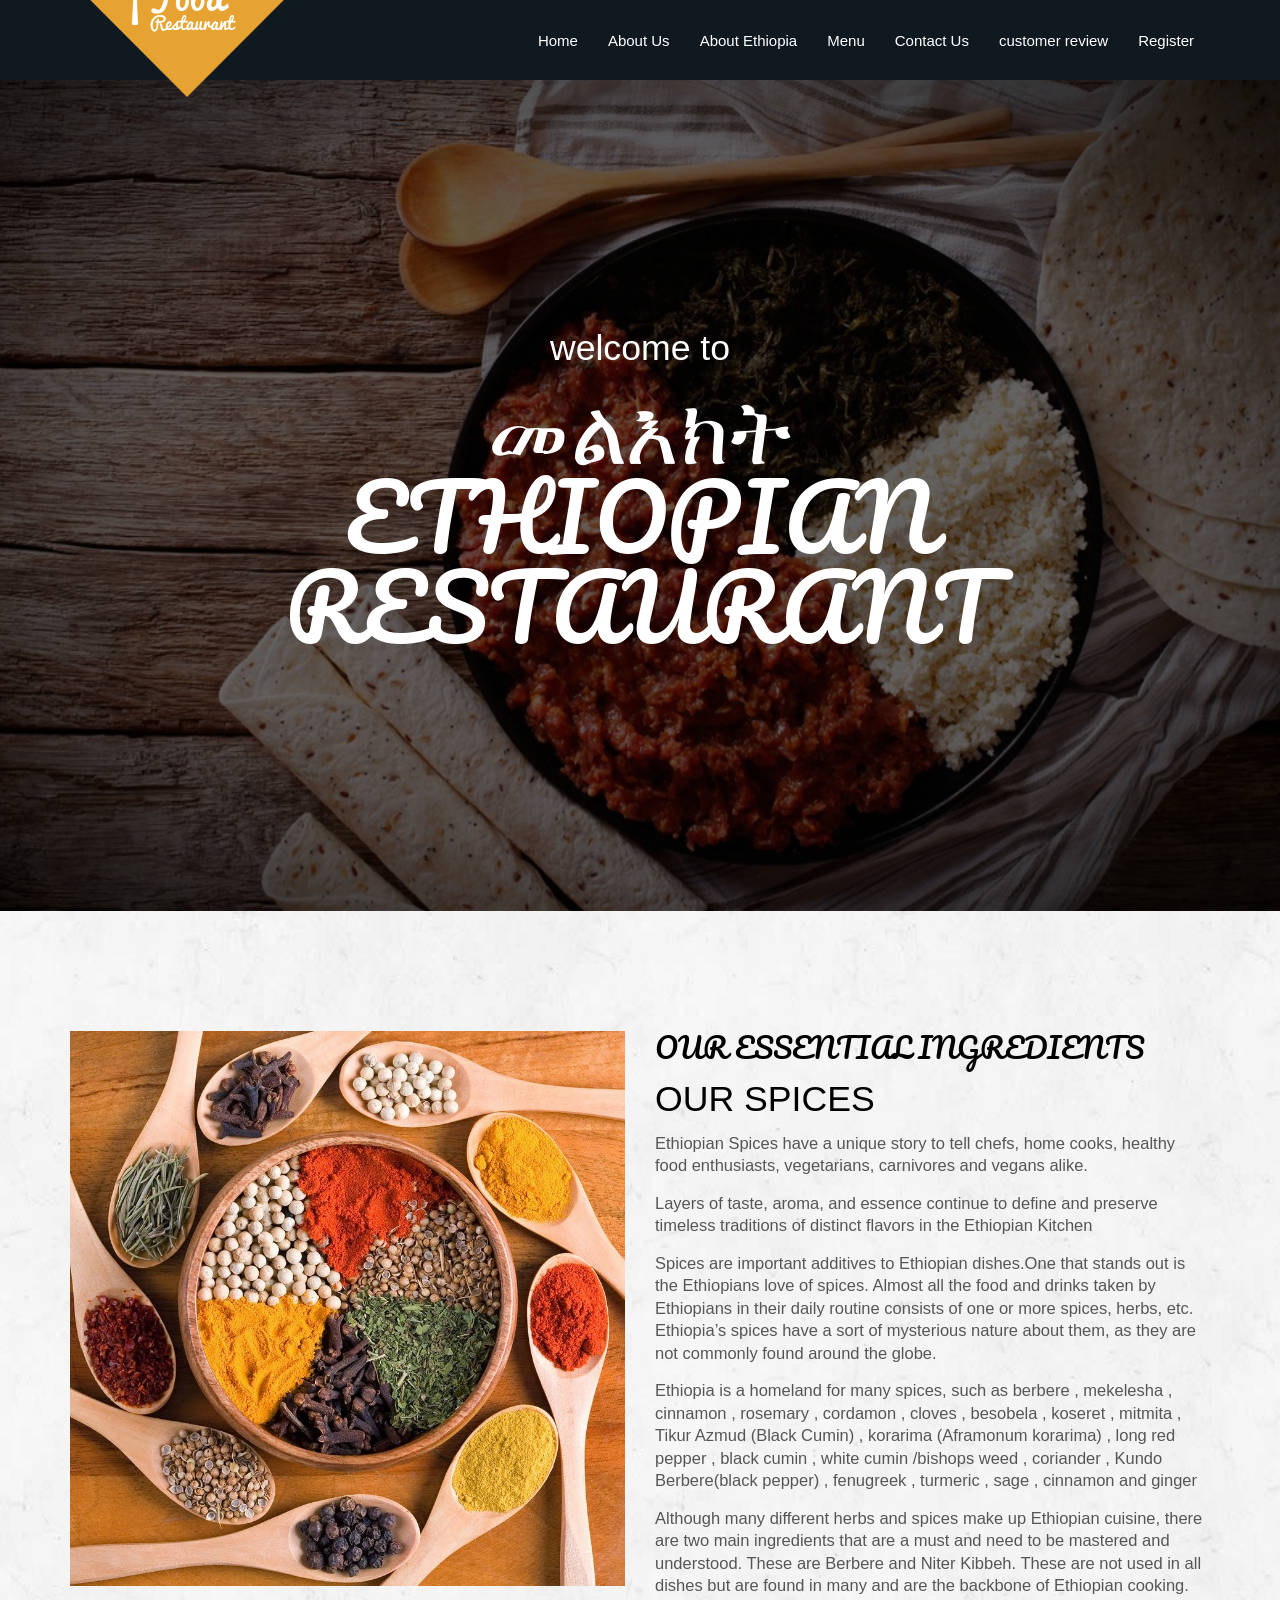
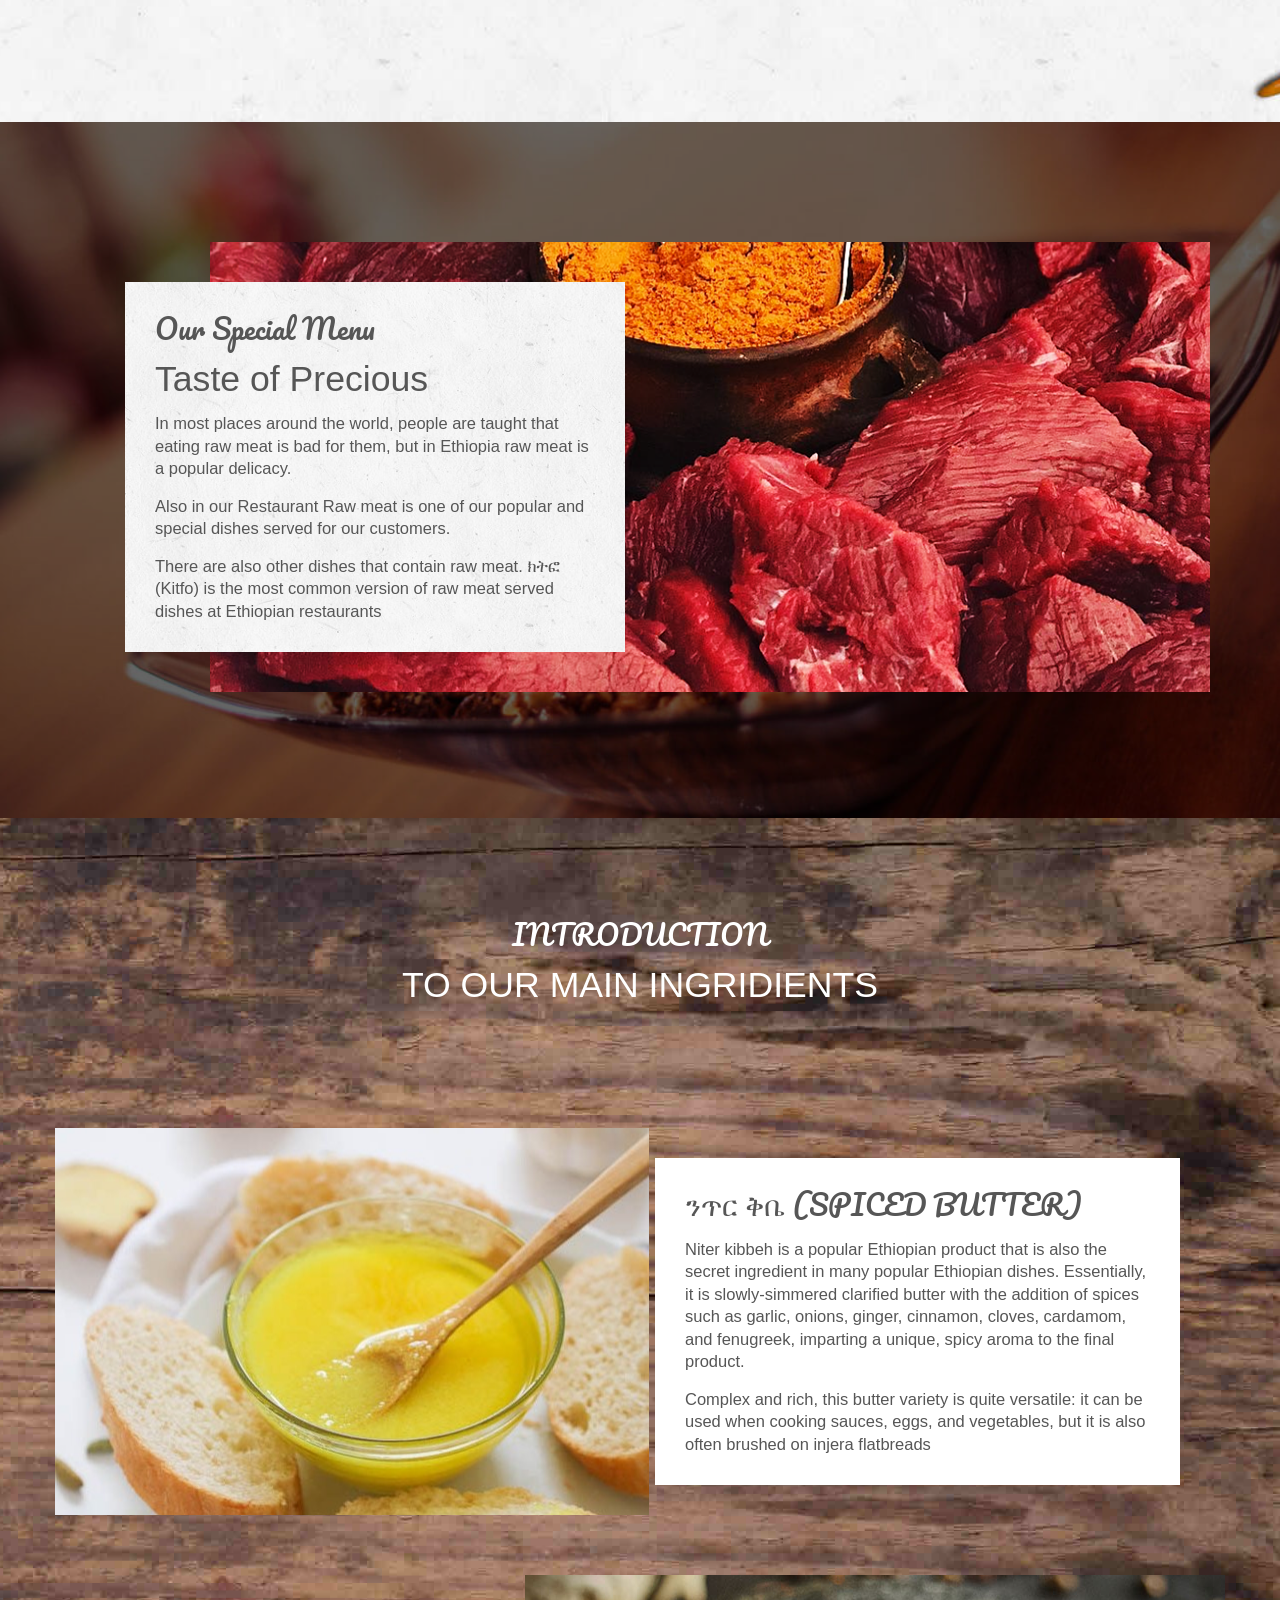
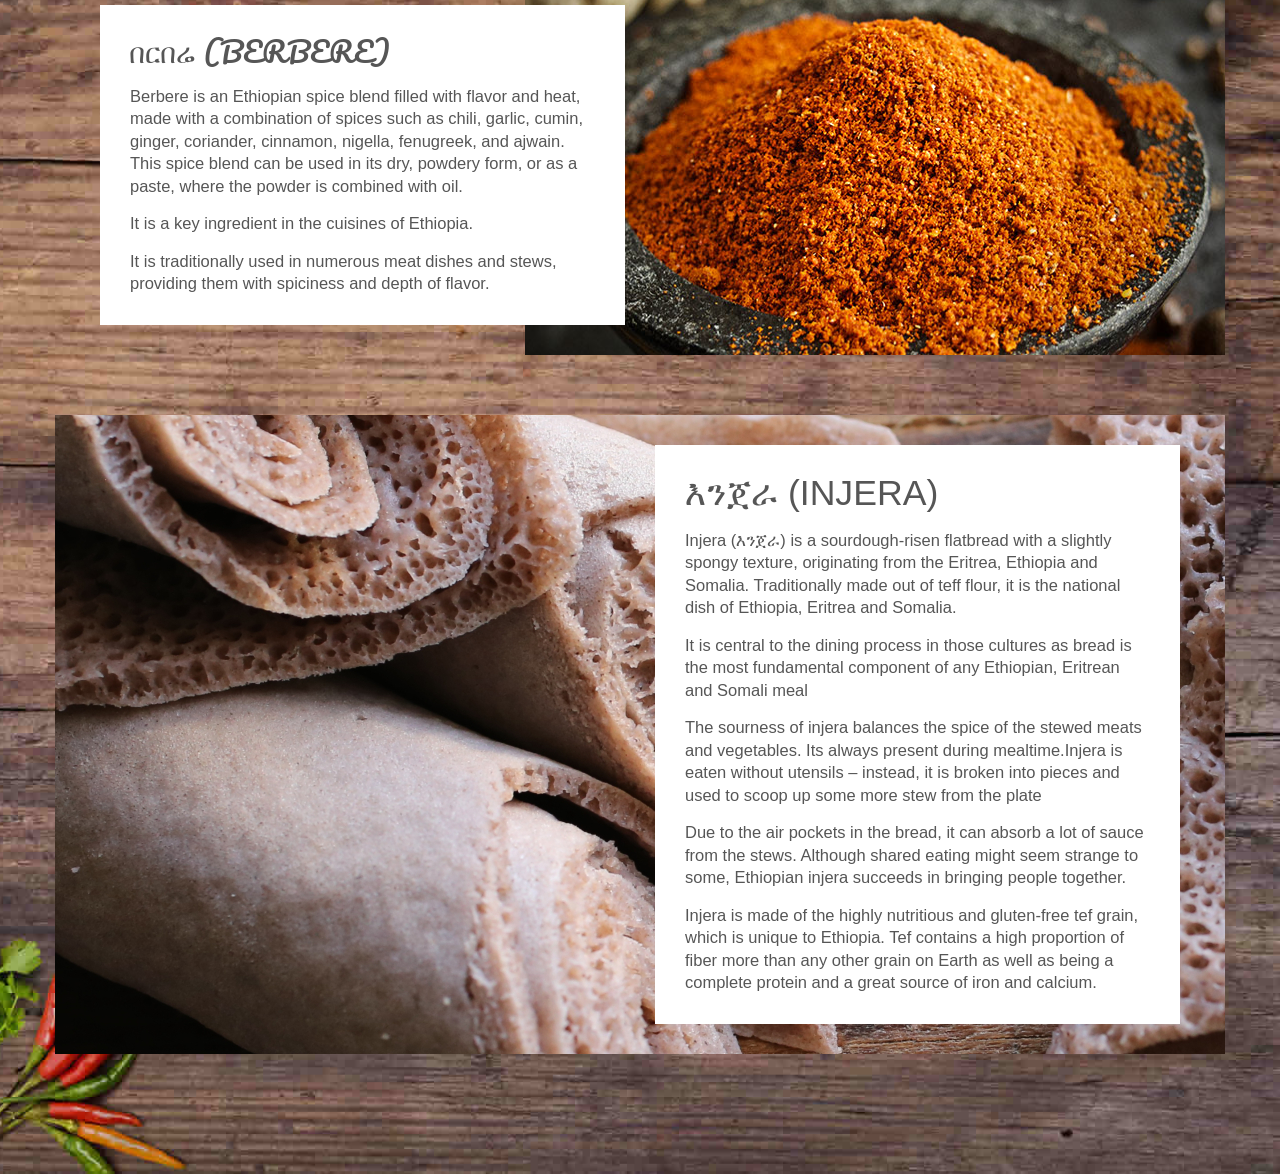
<file: index.html>
<!doctype html>
<!--[if lt IE 7]>      <html class="no-js lt-ie9 lt-ie8 lt-ie7" lang=""> <![endif]-->
<!--[if IE 7]>         <html class="no-js lt-ie9 lt-ie8" lang=""> <![endif]-->
<!--[if IE 8]>         <html class="no-js lt-ie9" lang=""> <![endif]-->
<!--[if gt IE 8]><!--> <html class="no-js" lang=""> <!--<![endif]-->
    <head>
        <meta charset="utf-8">
        <meta http-equiv="X-UA-Compatible" content="IE=edge,chrome=1">
        <title>መልእክት Ethiopian Restaurat</title>
        <meta name="description" content="">
        <meta name="viewport" content="width=device-width, initial-scale=1">
        <link rel="apple-touch-icon" href="apple-touch-icon.png">

        <link rel="stylesheet" href="assets/css/bootstrap.min.css">
        <link href='https://fonts.googleapis.com/css?family=Pacifico' rel='stylesheet' type='text/css'>
        <link rel="stylesheet" href="assets/css/font-awesome.min.css">
        <!--        <link rel="stylesheet" href="assets/css/bootstrap-theme.min.css">-->


        <!--For Plugins external css-->
        <link rel="stylesheet" href="assets/css/animate/animate.css" />
        <link rel="stylesheet" href="assets/css/plugins.css" />

        <!--Theme custom css -->
        <link rel="stylesheet" href="assets/css/style.css">

        <!--Theme Responsive css-->
        <link rel="stylesheet" href="assets/css/responsive.css" />

        <script src="assets/js/vendor/modernizr-2.8.3-respond-1.4.2.min.js"></script>
    </head>
    <body>
        <!--[if lt IE 8]>
            <p class="browserupgrade">You are using an <strong>outdated</strong> browser. Please <a href="http://browsehappy.com/">upgrade your browser</a> to improve your experience.</p>
        <![endif]-->
		
                    </div>			
                </div>
            </div>

            <!-- End navbar-collapse-->

            <div class="main_menu_bg">
                <div class="container"> 
                    <div class="row">
                        <nav class="navbar navbar-default">
                            <div class="container-fluid">
                                <!-- Brand and toggle get grouped for better mobile display -->
                                <div class="navbar-header">
                                    <button type="button" class="navbar-toggle collapsed" data-toggle="collapse" data-target="#bs-example-navbar-collapse-1" aria-expanded="false">
                                        <span class="sr-only">Toggle navigation</span>
                                        <span class="icon-bar"></span>
                                        <span class="icon-bar"></span>
                                        <span class="icon-bar"></span>
                                    </button>
                                    <a class="navbar-brand our_logo" href="#"><img src="assets/images/logo.png" alt="" /></a>
                                </div>

                                <!-- Collect the nav links, forms, and other content for toggling -->
                                <div class="collapse navbar-collapse" id="bs-example-navbar-collapse-1">

                                    <ul class="nav navbar-nav navbar-right">
                                        <li><a href="index.html">Home</a></li>
                                        <li><a href="about.html">About Us</a></li>
                                        <li><a href="abouteth.html">About Ethiopia</a></li>
                                        <li><a href="Menu.html">Menu</a></li> 
                                        <li><a href="contact.html">Contact Us</a></li>
                                        <li><a href="https://comet-drum.glitch.me/">customer review</a></li>
                                        <li><a href="https://meliktrestaurant.glitch.me/">Register</a></li>
                                    </ul>
                                </div><!-- /.navbar-collapse -->
                            </div><!-- /.container-fluid -->
                        </nav>
                    </div>
                </div>
            </div>	
        </header> <!-- End Header Section -->

        <section id="slider" class="slider">
            <div class="slider_overlay">
                <div class="container">
                    <div class="row">
                        <div class="main_slider text-center">
                            <div class="col-md-12">
                                <div class="main_slider_content wow zoomIn" data-wow-duration="1s">
                                    <h3>welcome to</h3>
                                    <h1>መልእክት ETHIOPIAN RESTAURANT</h1>
                                </div>
                            </div>	
                        </div>

                    </div>
                </div>
            </div>
        </section>

        <section id="abouts" class="abouts">
            <div class="container">
                <div class="row">
                    <div class="abouts_content">
                        <div class="col-md-6">
                            <div class="single_abouts_text text-center wow slideInLeft" data-wow-duration="1s">
                                <img src="assets/images/ab.jpg" alt="" />
                            </div>
                        </div>

                        <div class="col-md-6">
                            <div class="single_abouts_text wow slideInRight" data-wow-duration="1s">
                                <h4>OUR ESSENTIAL INGREDIENTS</h4>

                                <h3>OUR SPICES</h3>


                                <p> Ethiopian Spices have a unique story to tell chefs, home cooks, healthy food enthusiasts, vegetarians, carnivores and vegans alike.</p>
                                <p>Layers of taste, aroma, and essence continue to define and preserve timeless traditions of distinct flavors in the Ethiopian Kitchen</p>
                                <p>Spices are important additives to Ethiopian dishes.One that stands out is the Ethiopians love of spices.
                                   Almost all the food and drinks taken by Ethiopians in their daily routine consists of one or more spices, herbs, etc.
                                   Ethiopia’s spices have a sort of mysterious nature about them, as they are not commonly found around the globe.</p>
                                <p>Ethiopia is a homeland for many spices, such as berbere , mekelesha , cinnamon , rosemary , cordamon , cloves , besobela , koseret , mitmita , Tikur Azmud (Black Cumin) , korarima (Aframonum korarima) , long red pepper , black cumin , white cumin /bishops weed , coriander , Kundo Berbere(black pepper) , fenugreek , turmeric , sage ,  cinnamon  and  ginger </p>
                                <p>Although many different herbs and spices make up Ethiopian cuisine, there are two main ingredients that are a must and need to be mastered and understood. These are Berbere and Niter Kibbeh. These are not used in all dishes but are found in many and are the backbone of Ethiopian cooking.</p>

                            </div>
                        </div>
                    </div>
                </div>
            </div>
        </section>

        <section id="features" class="features">
            <div class="slider_overlay">
                <div class="container">
                    <div class="row">
                        <div class="main_features_content_area  wow fadeIn" data-wow-duration="3s">
                            <div class="col-md-12">
                                <div class="main_features_content text-left">
                                    <div class="col-md-6">
                                        <div class="single_features_text">
                                            <h4>Our Special Menu</h4>
                                            <h3>Taste of Precious</h3>
                                            <p>In most places around the world, people are taught that eating raw meat is bad for them, but in Ethiopia raw meat is a popular delicacy.  </p>
                                            <p>Also in our Restaurant Raw meat is one of our popular and special dishes served for our customers.</p>
                                            <p>   There are also other dishes that contain raw meat.
                                            ክትፎ (Kitfo) is the most common version of raw meat served dishes at Ethiopian restaurants</p>
                                        </div>
                                    </div>
                                </div>
                            </div>
                        </div>
                    </div>
                </div>
            </div>
        </section>

       
        <section id="ourPakeg" class="ourPakeg">
            <div class="container">
                <div class="main_pakeg_content">
                    <div class="row">
                        <div class="head_title text-center">
                            <h4>INTRODUCTION</h4>
                            <h3>TO OUR MAIN INGRIDIENTS</h3>
                        </div>

                        <div class="single_pakeg_one text-right wow rotateInDownRight">
                            <div class="col-md-6 col-md-offset-6 col-sm-8 col-sm-offset-4">
                                <div class="single_pakeg_text">
                                    <div class="pakeg_title">
                                        <h4> ንጥር ቅቤ (SPICED BUTTER)</h4>
                                    </div>
                                    <P>Niter kibbeh is a popular Ethiopian product that is also the secret ingredient in many popular Ethiopian dishes. Essentially, it is slowly-simmered clarified butter with the addition of spices such as garlic, onions, ginger, cinnamon, cloves, cardamom, and fenugreek, imparting a unique, spicy aroma to the final product.</P>
                                    <P>Complex and rich, this butter variety is quite versatile: it can be used when cooking sauces, eggs, and vegetables, but it is also often brushed on injera flatbreads</P>
                                </div>
                            </div>
                        </div>

                        <div class="single_pakeg_two text-left wow rotateInDownLeft">
                            <div class="col-md-6 col-sm-8">
                                <div class="single_pakeg_text">
                                    <div class="pakeg_title">
                                        <h4>በርበሬ (BERBERE)</h4>
                                    </div>
                                    <p>Berbere is an Ethiopian spice blend filled with flavor and heat, made with a combination of spices such as chili, garlic, cumin, ginger, coriander, cinnamon, nigella, fenugreek, and ajwain. This spice blend can be used in its dry, powdery form, or as a paste, where the powder is combined with oil.</p>
                                    <p>It is a key ingredient in the cuisines of Ethiopia.</p>
                                    <p>It is traditionally used in numerous meat dishes and stews, providing them with spiciness and depth of flavor.</p>
                                </div>
                            </div>
                        </div>

                        <div class="single_pakeg_three text-left wow rotateInDownRight">
                            <div class="col-md-6 col-md-offset-6 col-sm-8 col-sm-offset-4">
                                <div class="single_pakeg_text">
                                    <div class="pakeg_title">
                                        <h3>እንጀራ  (INJERA)</h3>
                                        <h4></h4>
                                    </div>
                                   <p>Injera (እንጀራ) is a sourdough-risen flatbread with a slightly spongy texture, originating from the Eritrea, Ethiopia and Somalia. Traditionally made out of teff flour, it is the national dish of Ethiopia, Eritrea and Somalia.</p>
                                   <p>It is central to the dining process in those cultures as bread is the most fundamental component of any Ethiopian, Eritrean and Somali meal</p>
                                   <p>The sourness of injera balances the spice of the stewed meats and vegetables. Its always present during mealtime.Injera is eaten without utensils – instead, it is broken into pieces and used to scoop up some more stew from the plate</p>
                                   <p>Due to the air pockets in the bread, it can absorb a lot of sauce from the stews. Although shared eating might seem strange to some, Ethiopian injera succeeds in bringing people together.</p>
                                   <p>Injera is made of the highly nutritious and gluten-free tef grain, which is unique to Ethiopia. Tef contains a high proportion of fiber more than any other grain on Earth as well as being a complete protein and a great source of iron and calcium.</p>
                                </div>
                            </div>
                        </div>
                    </div>
                </div>
            </div>
        </section>
    </body>
</html>
</file>
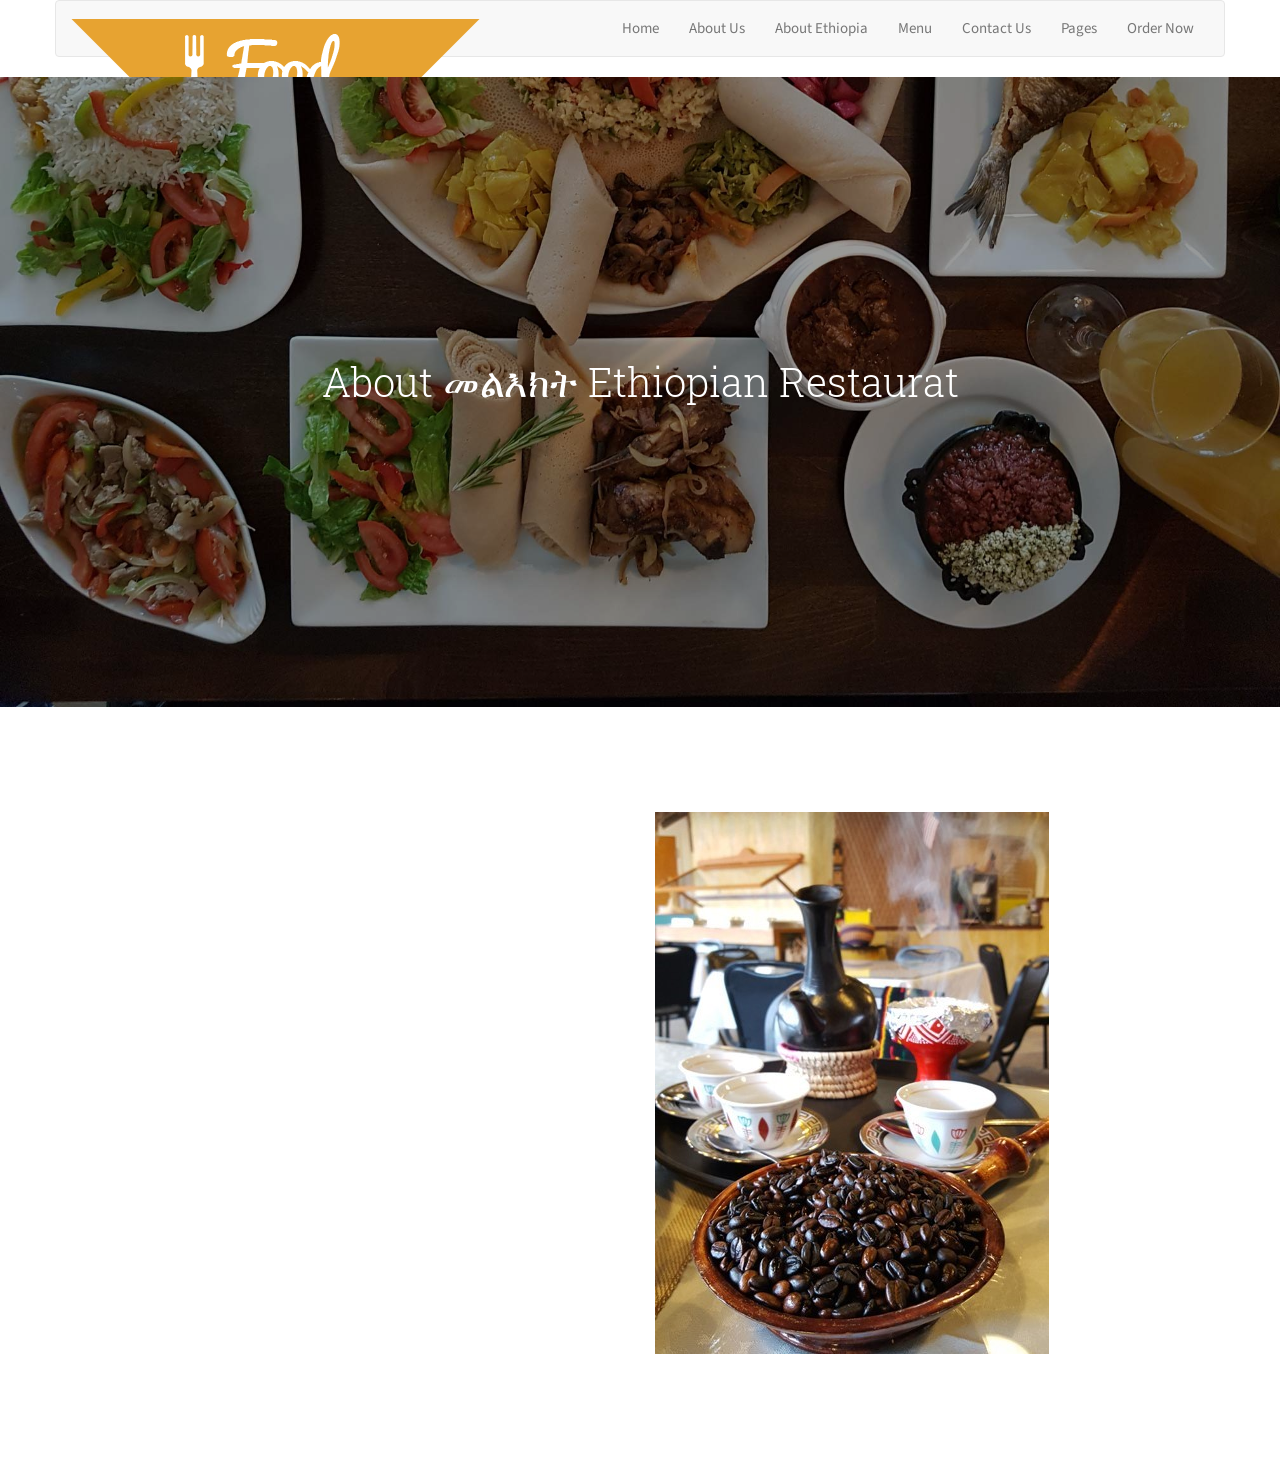
<file: about.html>
<!DOCTYPE HTML>
<html>
	<head>
	<meta charset="utf-8">
	<meta http-equiv="X-UA-Compatible" content="IE=edge">
	<title>ABOUT US </title>
	<meta name="viewport" content="width=device-width, initial-scale=2">
	<meta name="description" content= />
	<meta name="keywords" content=/>
	<meta name="author" content= />

	
	<meta property="og:title" content=""/>
	<meta property="og:image" content=""/>
	<meta property="og:url" content=""/>
	<meta property="og:site_name" content=""/>
	<meta property="og:description" content=""/>
	<meta name="twitter:title" content="" />
	<meta name="twitter:image" content="" />
	<meta name="twitter:url" content="" />
	<meta name="twitter:card" content="" />

	<link href="https://fonts.googleapis.com/css?family=Source+Sans+Pro:300,400,600,700" rel="stylesheet">
	<link href="https://fonts.googleapis.com/css?family=Roboto+Slab:300,400" rel="stylesheet">
	
	<!-- Animate.css -->
	<link rel="stylesheet" href="css/animate.css">
	<!-- Icomoon Icon Fonts-->
	<link rel="stylesheet" href="css/icomoon.css">
	<!-- Bootstrap  -->
	<link rel="stylesheet" href="css/bootstrap.css">

	<!-- Magnific Popup -->
	<link rel="stylesheet" href="css/magnific-popup.css">

	<!-- Owl Carousel  -->
	<link rel="stylesheet" href="css/owl.carousel.min.css">
	<link rel="stylesheet" href="css/owl.theme.default.min.css">

	<!-- Flexslider  -->
	<link rel="stylesheet" href="css/flexslider.css">

	<!-- Pricing -->
	<link rel="stylesheet" href="css/pricing.css">

	<!-- Theme style  -->
	<link rel="stylesheet" href="css/style.css">

	<!-- Modernizr JS -->
	<script src="js/modernizr-2.6.2.min.js"></script>
	<!-- FOR IE9 below -->
	<!--[if lt IE 9]>
	<script src="js/respond.min.js"></script>
	<![endif]-->

	</head>
	<body>
			<div class="main_menu_bg">
					<div class="container"> 
						<div class="row">
							<nav class="navbar navbar-default">
								<div class="container-fluid">
									<!-- Brand and toggle get grouped for better mobile display -->
									<div class="navbar-header">
										<button type="button" class="navbar-toggle collapsed" data-toggle="collapse" data-target="#bs-example-navbar-collapse-1" aria-expanded="false">
											<span class="sr-only">Toggle navigation</span>
											<span class="icon-bar"></span>
											<span class="icon-bar"></span>
											<span class="icon-bar"></span>
										</button>
										<a class="navbar-brand our_logo" href="#"><img src="assets/images/logo.png" alt="" /></a>
									</div>
	
									<!-- Collect the nav links, forms, and other content for toggling -->
									<div class="collapse navbar-collapse" id="bs-example-navbar-collapse-1">
	
										<ul class="nav navbar-nav navbar-right">
											<li><a href="index.html">Home</a></li>
											<li><a href="about.html">About Us</a></li>
											<li><a href="abouteth.html">About Ethiopia</a></li>
											<li><a href="Menu.html">Menu</a></li> 
											<li><a href="contact.html">Contact Us</a></li>
											<li><a href="pages.html">Pages</a></li>
											<li><a href="delivery.html">Order Now</a></li>
										</ul>
									</div><!-- /.navbar-collapse -->
								</div><!-- /.container-fluid -->
							</nav>
						</div>
					</div>
				</div>	
			
		
	
	<aside id="fh5co-hero">
		<div class="flexslider">
			<ul class="slides">
		   	<li style="background-image: url(images/img_bg_40.jpg);">
		   		<div class="overlay-gradient"></div>
		   		<div class="container">
		   			<div class="row">
			   			<div class="col-md-8 col-md-offset-2 text-center slider-text">
			   				<div class="slider-text-inner">
			   					<h1 class="heading-section">About መልእክት Ethiopian Restaurat</h1>
			   				</div>
			   			</div>
			   		</div>
		   		</div>
		   	</li>
		  	</ul>
	  	</div>
	</aside>

	<div id="fh5co-about">
		<div class="container">
			<div class="col-md-6 animate-box">
				<h5>About Our Restaurant</h5>
				<h2>Welcome to our Restaurant</h2>
				<p>We are a Sacramento-based restaurant providing authentic Ethiopian cuisine. Come taste our vibrant colors and spices!
				We have been thriving in the Sacramento area for over 10 years. We take a great deal of pride in our from-scratch cooking with individual and very unique recipes that were developed and passed down from mother to daughter in Ethiopia for generations.
				We take reservations, walk-ins welcome, good for groups, good for kids, take out, catering, waiter service, and outdoor seating available</p>
				<p> We provide full service catering in Sacramento, as well as custom pickup or drop-off catering for smaller events and gatherings.
                 Our healthy food is fully customized for your taste preferences and event catering needs. We offer full vegetarian and vegan catering for groups larger than 12. We can also accommodate those meat eaters to include them in your group as well. Call our Catering Manager to discuss your event and specific needs.</p>
				<h3>OUR TRADITIONAL COFFEE CEREMONY</h3> 
						We will be serving traditionally roasted & brewed shots of Ethiopian coffee.
						The coffee ceremony takes place every Friday, Saturday & Sunday from 1 – 2pm.</p>
			</div>
			<div class="col-md-6">
				<img class="img-responsive" src="images/img_bg_11.jpg">
			</div>
		</div>
	</div>

	

	<div class="gototop js-top">
		<a href="#" class="js-gotop"><i class="icon-arrow-up"></i></a>
	</div>
	
	<!-- jQuery -->
	<script src="js/jquery.min.js"></script>
	<!-- jQuery Easing -->
	<script src="js/jquery.easing.1.3.js"></script>
	<!-- Bootstrap -->
	<script src="js/bootstrap.min.js"></script>
	<!-- Waypoints -->
	<script src="js/jquery.waypoints.min.js"></script>
	<!-- Stellar Parallax -->
	<script src="js/jquery.stellar.min.js"></script>
	<!-- Carousel -->
	<script src="js/owl.carousel.min.js"></script>
	<!-- Flexslider -->
	<script src="js/jquery.flexslider-min.js"></script>
	<!-- countTo -->
	<script src="js/jquery.countTo.js"></script>
	<!-- Magnific Popup -->
	<script src="js/jquery.magnific-popup.min.js"></script>
	<script src="js/magnific-popup-options.js"></script>
	<!-- Count Down -->
	<script src="js/simplyCountdown.js"></script>
	<!-- Main -->
	<script src="js/main.js"></script>
	<script>
    var d = new Date(new Date().getTime() + 1000 * 120 * 120 * 2000);

    // default example
    simplyCountdown('.simply-countdown-one', {
        year: d.getFullYear(),
        month: d.getMonth() + 1,
        day: d.getDate()
    });

    //jQuery example
    $('#simply-countdown-losange').simplyCountdown({
        year: d.getFullYear(),
        month: d.getMonth() + 1,
        day: d.getDate(),
        enableUtc: false
    });
	</script>
	</body>
</html>
</file>
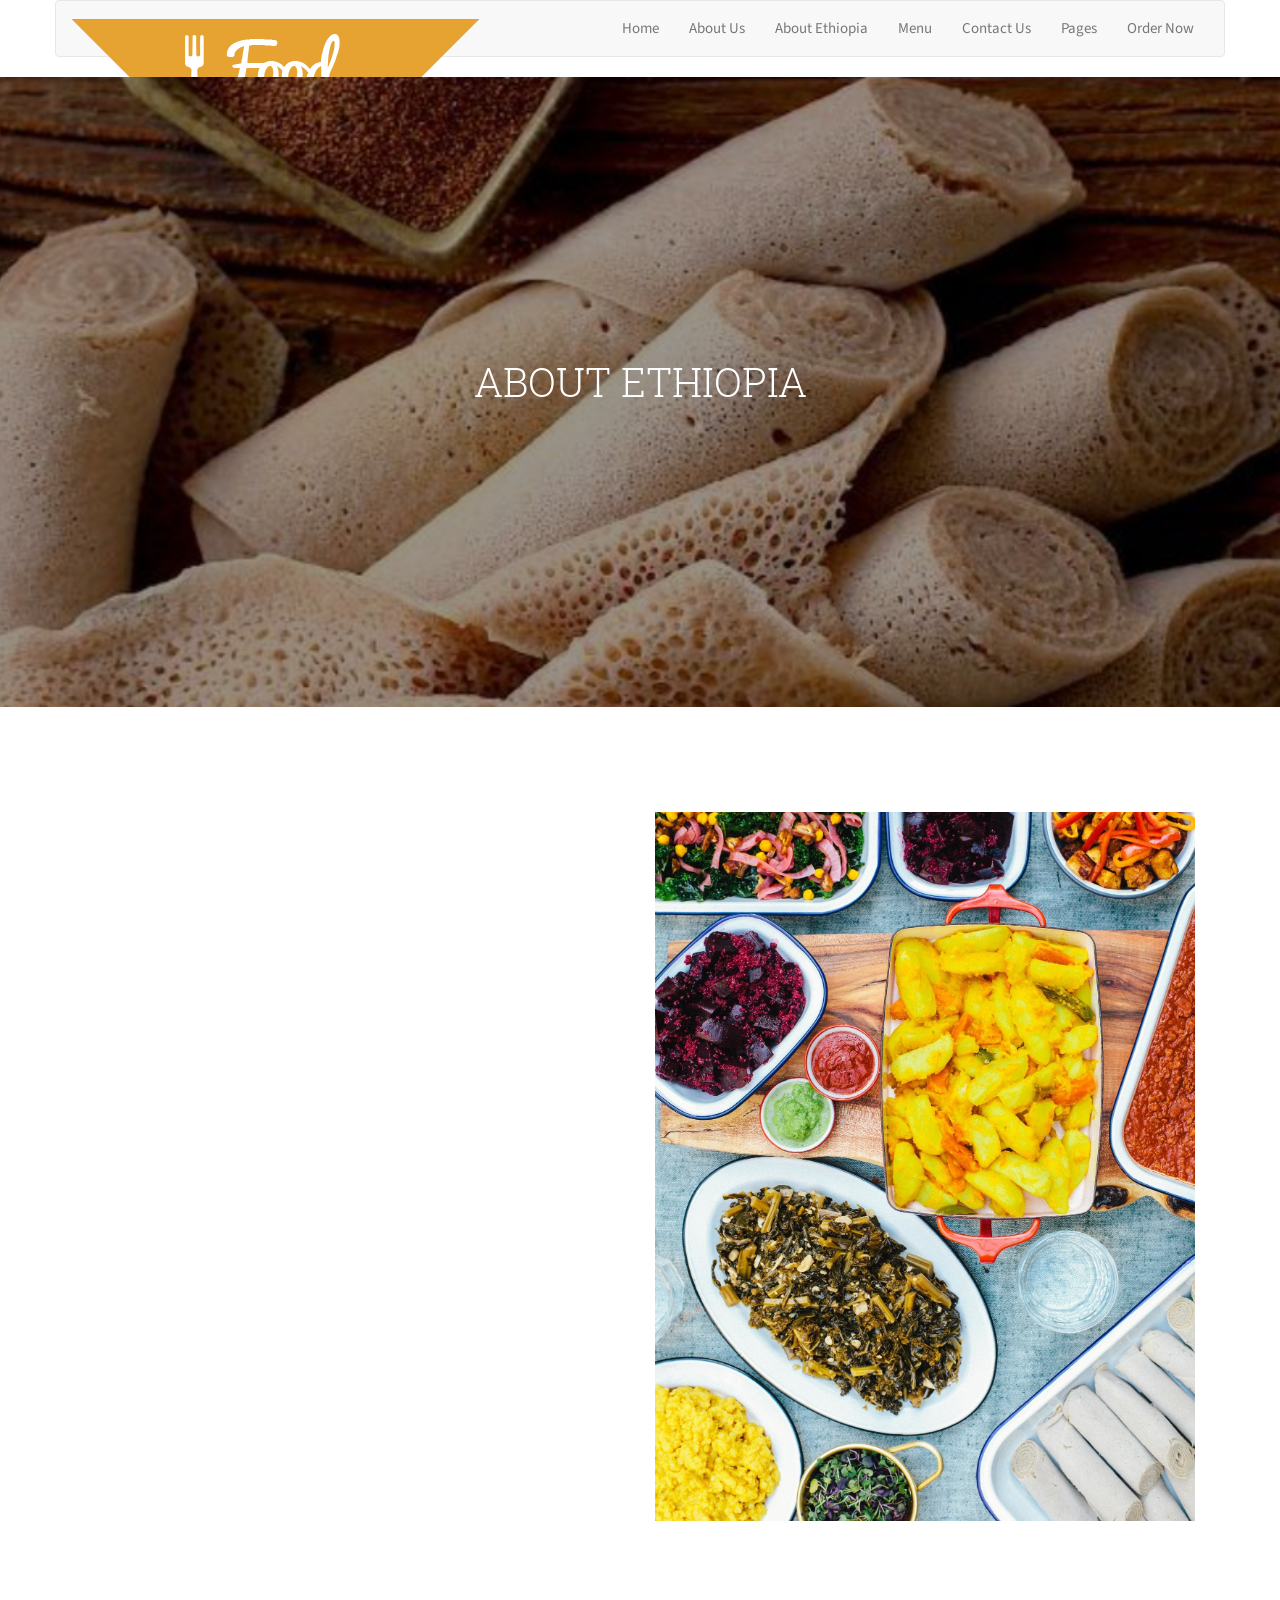
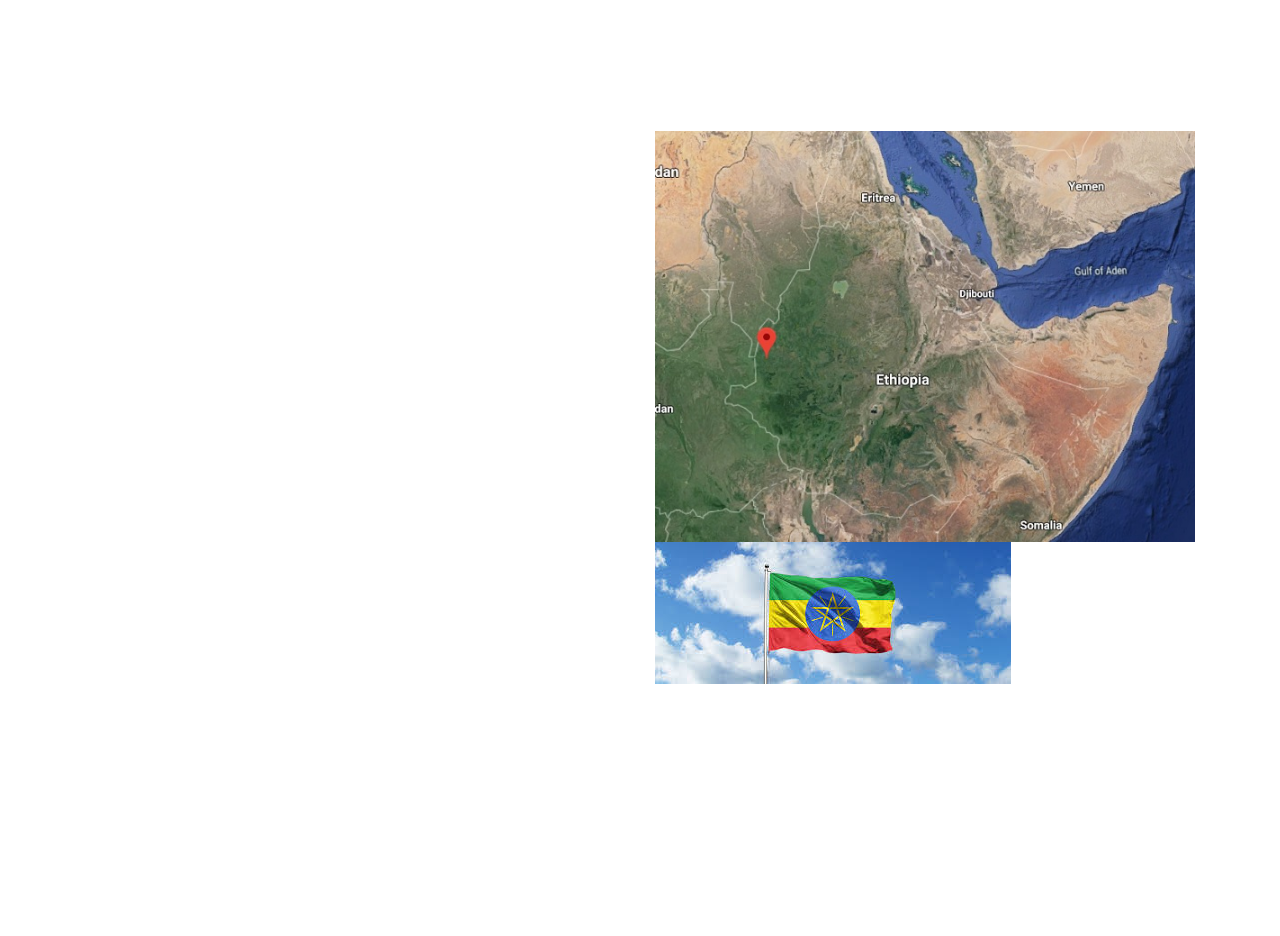
<file: abouteth.html>
<!DOCTYPE HTML>
<html>
	<head>
	<meta charset="utf-8">
	<meta http-equiv="X-UA-Compatible" content="IE=edge">
	<title>ABOUT ETHIOPIA'S FOOD CULTURE</title>
	<meta name="viewport" content="width=device-width, initial-scale=1">
	<meta name="description" content= />
	<meta name="keywords" content= />
	<meta name="author" content= />

	
	<meta property="og:title" content=""/>
	<meta property="og:image" content=""/>
	<meta property="og:url" content=""/>
	<meta property="og:site_name" content=""/>
	<meta property="og:description" content=""/>
	<meta name="twitter:title" content="" />
	<meta name="twitter:image" content="" />
	<meta name="twitter:url" content="" />
	<meta name="twitter:card" content="" />

	<link href="https://fonts.googleapis.com/css?family=Source+Sans+Pro:300,400,600,700" rel="stylesheet">
	<link href="https://fonts.googleapis.com/css?family=Roboto+Slab:300,400" rel="stylesheet">
	
	<!-- Animate.css -->
	<link rel="stylesheet" href="css/animate.css">
	<!-- Icomoon Icon Fonts-->
	<link rel="stylesheet" href="css/icomoon.css">
	<!-- Bootstrap  -->
	<link rel="stylesheet" href="css/bootstrap.css">

	<!-- Magnific Popup -->
	<link rel="stylesheet" href="css/magnific-popup.css">

	<!-- Owl Carousel  -->
	<link rel="stylesheet" href="css/owl.carousel.min.css">
	<link rel="stylesheet" href="css/owl.theme.default.min.css">

	<!-- Flexslider  -->
	<link rel="stylesheet" href="css/flexslider.css">

	<!-- Pricing -->
	<link rel="stylesheet" href="css/pricing.css">

	<!-- Theme style  -->
	<link rel="stylesheet" href="css/style.css">

	<!-- Modernizr JS -->
	<script src="js/modernizr-2.6.2.min.js"></script>
	<!-- FOR IE9 below -->
	<!--[if lt IE 9]>
	<script src="js/respond.min.js"></script>
	<![endif]-->

	</head>
	<body>
			<div class="main_menu_bg">
					<div class="container"> 
						<div class="row">
							<nav class="navbar navbar-default">
								<div class="container-fluid">
									<!-- Brand and toggle get grouped for better mobile display -->
									<div class="navbar-header">
										<button type="button" class="navbar-toggle collapsed" data-toggle="collapse" data-target="#bs-example-navbar-collapse-1" aria-expanded="false">
											<span class="sr-only">Toggle navigation</span>
											<span class="icon-bar"></span>
											<span class="icon-bar"></span>
											<span class="icon-bar"></span>
										</button>
										<a class="navbar-brand our_logo" href="#"><img src="assets/images/logo.png" alt="" /></a>
									</div>
	
									<!-- Collect the nav links, forms, and other content for toggling -->
									<div class="collapse navbar-collapse" id="bs-example-navbar-collapse-1">
	
										<ul class="nav navbar-nav navbar-right">
											<li><a href="index.html">Home</a></li>
											<li><a href="about.html">About Us</a></li>
											<li><a href="abouteth.html">About Ethiopia</a></li>
											<li><a href="Menu.html">Menu</a></li> 
											<li><a href="contact.html">Contact Us</a></li>
											<li><a href="pages.html">Pages</a></li>
											<li><a href="delivery.html">Order Now</a></li>
										</ul>
									</div><!-- /.navbar-collapse -->
								</div><!-- /.container-fluid -->
							</nav>
						</div>
					</div>
				</div>	
				
	
	<aside id="fh5co-hero">
		<div class="flexslider">
			<ul class="slides">
		   	<li style="background-image: url(images/img_bg_90.png);">
		   		<div class="overlay-gradient"></div>
		   		<div class="container">
		   			<div class="row">
			   			<div class="col-md-8 col-md-offset-2 text-center slider-text">
			   				<div class="slider-text-inner">
			   					<h1 class="heading-section">ABOUT ETHIOPIA</h1>
			   				</div>
			   			</div>
			   		</div>
		   		</div>
		   	</li>
		  	</ul>
	  	</div>
	</aside>

	<div id="fh5co-about">
		<div class="container">
			<div class="col-md-6 animate-box">
				<h3> የኢትዮጵያ ምግብ</h3>
				<h2>AN INTRODUCTION TO ETHIOPIAN'S TRADITIONAL CUSINE</h2>
				<p>Ethiopian cusine consists of vegetable and meat side dishes and entrees,often prepared as a wot (thick stew).One or more servings of stew are placed upon a piece of INJERA , a large sourdough flatbread teff flour.One does not eat utensils,but instead uses the INJERA(always with the right hand)to scoop the food in to the bread.</p>
				<P>Injera is a sourdough-risen and spongy flatbread that is a staple in Ethiopia. It relies on flour made from teff, which is part of the lovegrass family, and produces seeds as tiny as poppy seeds. It is nutrient-dense and gluten-free. Injera is served with stews, both meat-based and vegetarian; a torn-off piece of the flatbread is used to pick up the accompaniments</P>
				<p>Ethiopian food is one of the most exciting cuisines in the world.
                Not only is the food extremely unique and extraordinarily flavorful, but the food culture that makes up Ethiopia is also something I found truly fascinating.
				To begin with, Ethiopian food is eaten with friends and family.Even the way Ethiopian food is served, on a communal platter, is designed for sharing food with each other. Food is not meant to be eaten alone in the culture of Ethiopia.</p>
			</div>
			<div class="col-md-6">
				<img class="img-responsive" src="images/img_bg_2.jpg" >
			</div>
		</div>
	</div>



	<div id="fh5co-about">
		<div class="container">
			<div class="col-md-6 animate-box">
				<span>ETHIOPIA</span>
				<h2>AN INTRODUCTION TO ETHIOPIA</h2>
				<p>Ethiopia, country on the Horn of Africa. The country lies completely within the tropical latitudes and is relatively compact, with similar north-south and east-west dimensions. The capital is Addis Ababa (“New Flower”), located almost at the centre of the country. Ethiopia is the largest and most populated country in the Horn of Africa. With the 1993 secession of Eritrea, its former province along the Red Sea, Ethiopia became landlocked	</p>
				<p>Ethiopia is one of the world’s oldest countries, its territorial extent having varied over the millennia of its existence. In ancient times it remained centred on Aksum, an imperial capital located in the northern part of the modern state, about 100 miles (160 km) from the Red Sea coast. The present territory was consolidated during the 19th and 20th centuries as European powers encroached into Ethiopia’s historical domain. Ethiopia became prominent in modern world affairs first in 1896, when it defeated colonial Italy in the Battle of Adwa, and again in 1935–36, when it was invaded and occupied by fascist Italy. Liberation during World War II by the Allied powers set the stage for Ethiopia to play a more prominent role in world affairs. Ethiopia was among the first independent nations to sign the Charter of the United Nations, and it gave moral and material support to the decolonization of Africa and to the growth of Pan-African cooperation. These efforts culminated in the establishment of the Organization of African Unity (since 2002, the African Union) and the United Nations Economic Commission for Africa, both of which have their headquarters in Addis Ababa.</p>
				<p>Ethiopia is bounded by Eritrea to the north, Djibouti to the northeast, Somalia to the east, Kenya to the south, and South Sudan and Sudan to the west.</p>
			</div>
			<div class="col-md-6">
				<img class="img-responsive" src="images/img_bg_09.jpg" >
				<img class="img-responsive" src="images/flag.jpg" >
			</div>
		</div>
	</div>


	<div class="gototop js-top">
		<a href="#" class="js-gotop"><i class="icon-arrow-up"></i></a>
	</div>
	
	<!-- jQuery -->
	<script src="js/jquery.min.js"></script>
	<!-- jQuery Easing -->
	<script src="js/jquery.easing.1.3.js"></script>
	<!-- Bootstrap -->
	<script src="js/bootstrap.min.js"></script>
	<!-- Waypoints -->
	<script src="js/jquery.waypoints.min.js"></script>
	<!-- Stellar Parallax -->
	<script src="js/jquery.stellar.min.js"></script>
	<!-- Carousel -->
	<script src="js/owl.carousel.min.js"></script>
	<!-- Flexslider -->
	<script src="js/jquery.flexslider-min.js"></script>
	<!-- countTo -->
	<script src="js/jquery.countTo.js"></script>
	<!-- Magnific Popup -->
	<script src="js/jquery.magnific-popup.min.js"></script>
	<script src="js/magnific-popup-options.js"></script>
	<!-- Count Down -->
	<script src="js/simplyCountdown.js"></script>
	<!-- Main -->
	<script src="js/main.js"></script>
	<script>
    var d = new Date(new Date().getTime() + 1000 * 120 * 120 * 2000);

    // default example
    simplyCountdown('.simply-countdown-one', {
        year: d.getFullYear(),
        month: d.getMonth() + 1,
        day: d.getDate()
    });

    //jQuery example
    $('#simply-countdown-losange').simplyCountdown({
        year: d.getFullYear(),
        month: d.getMonth() + 1,
        day: d.getDate(),
        enableUtc: false
    });
	</script>
	</body>
</html>
</file>
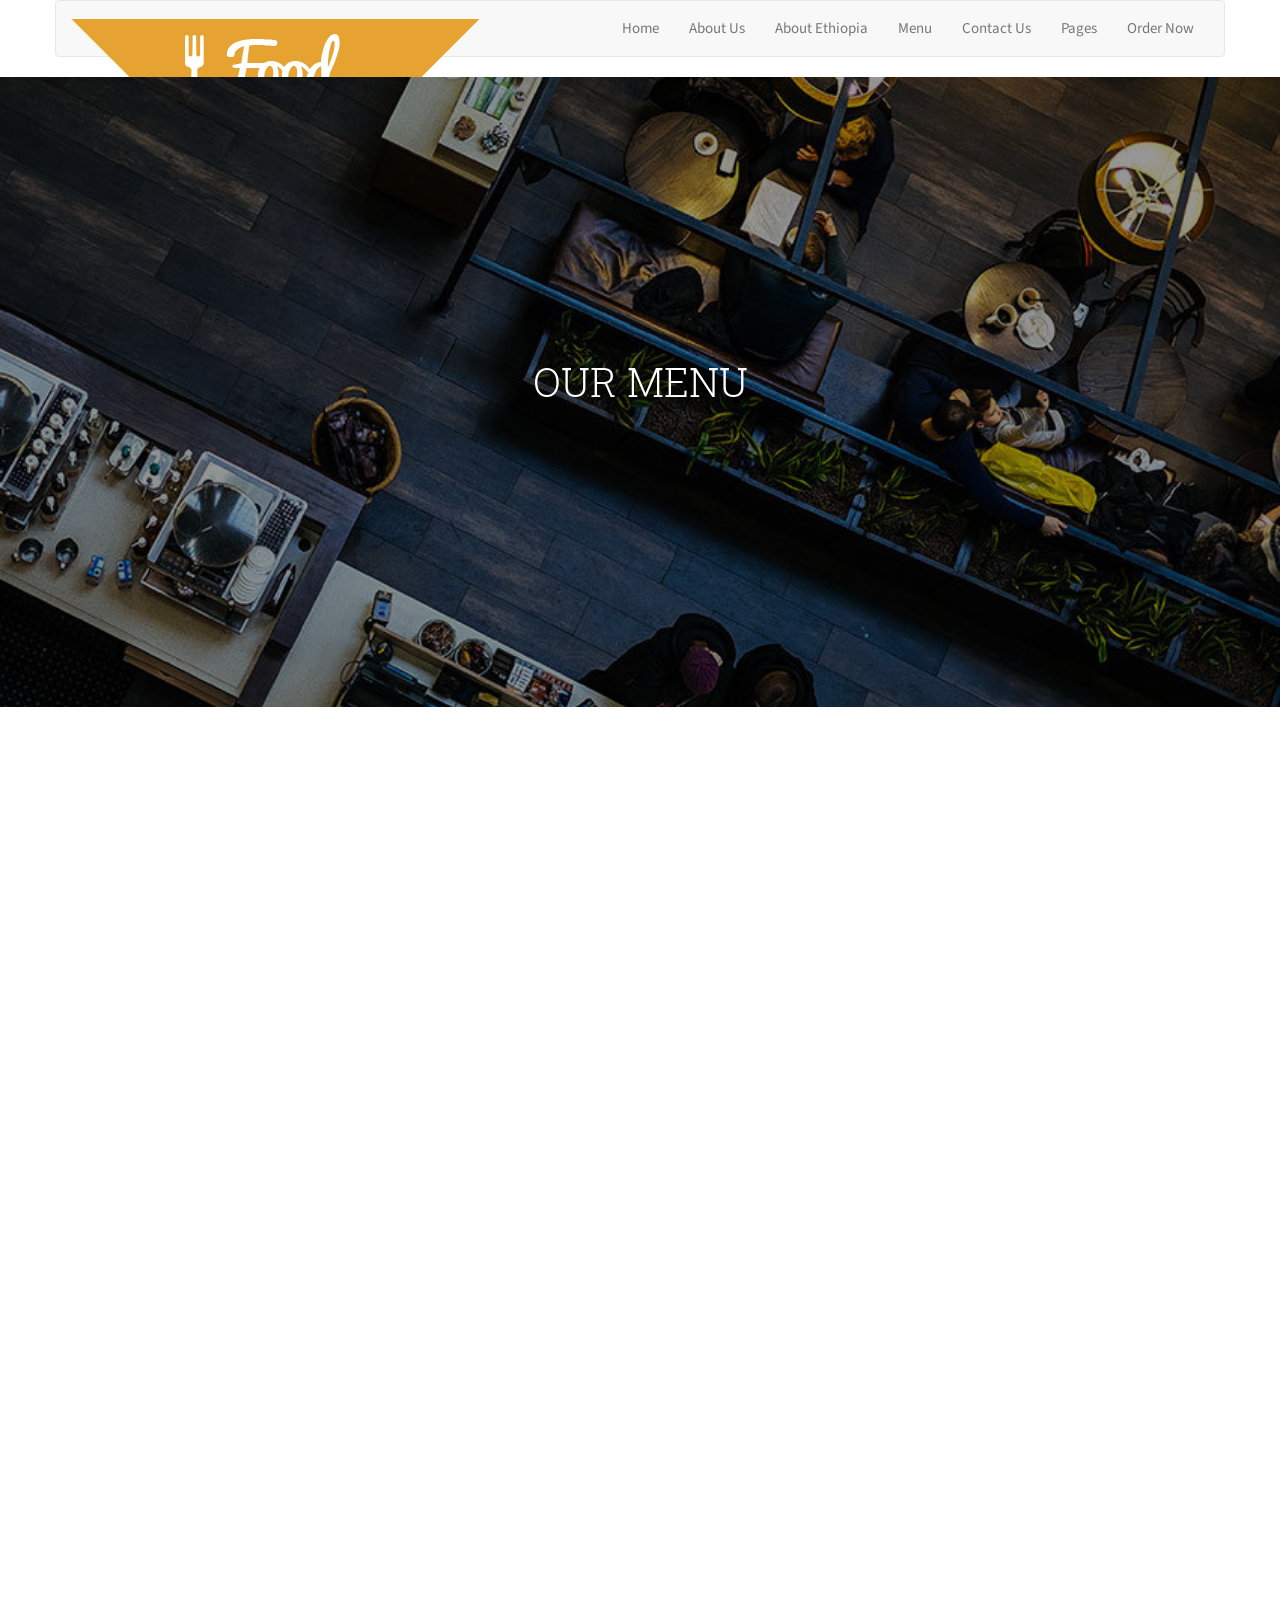
<file: Menu.html>
<!DOCTYPE HTML>
<html>
	<head>
	<meta charset="utf-8">
	<meta http-equiv="X-UA-Compatible" content="IE=edge">
	<title><MENU> &mdash;</title>
	<meta name="viewport" content="width=device-width, initial-scale=1">
	<meta name="description" content="" />
	<meta name="keywords" content="" />
	<meta name="author" content="" />

	
	<meta property="og:title" content=""/>
	<meta property="og:image" content=""/>
	<meta property="og:url" content=""/>
	<meta property="og:site_name" content=""/>
	<meta property="og:description" content=""/>
	<meta name="twitter:title" content="" />
	<meta name="twitter:image" content="" />
	<meta name="twitter:url" content="" />
	<meta name="twitter:card" content="" />

	<link href="https://fonts.googleapis.com/css?family=Source+Sans+Pro:300,400,600,700" rel="stylesheet">
	<link href="https://fonts.googleapis.com/css?family=Roboto+Slab:300,400" rel="stylesheet">
	
	<!-- Animate.css -->
	<link rel="stylesheet" href="css/animate.css">
	<!-- Icomoon Icon Fonts-->
	<link rel="stylesheet" href="css/icomoon.css">
	<!-- Bootstrap  -->
	<link rel="stylesheet" href="css/bootstrap.css">

	<!-- Magnific Popup -->
	<link rel="stylesheet" href="css/magnific-popup.css">

	<!-- Owl Carousel  -->
	<link rel="stylesheet" href="css/owl.carousel.min.css">
	<link rel="stylesheet" href="css/owl.theme.default.min.css">

	<!-- Flexslider  -->
	<link rel="stylesheet" href="css/flexslider.css">

	<!-- Pricing -->
	<link rel="stylesheet" href="css/pricing.css">

	<!-- Theme style  -->
	<link rel="stylesheet" href="css/style.css">

	<!-- Modernizr JS -->
	<script src="js/modernizr-2.6.2.min.js"></script>
	<!-- FOR IE9 below -->
	<!--[if lt IE 9]>
	<script src="js/respond.min.js"></script>
	<![endif]-->

	</head>
	<body>
			<div class="main_menu_bg">
					<div class="container"> 
						<div class="row">
							<nav class="navbar navbar-default">
								<div class="container-fluid">
									<!-- Brand and toggle get grouped for better mobile display -->
									<div class="navbar-header">
										<button type="button" class="navbar-toggle collapsed" data-toggle="collapse" data-target="#bs-example-navbar-collapse-1" aria-expanded="false">
											<span class="sr-only">Toggle navigation</span>
											<span class="icon-bar"></span>
											<span class="icon-bar"></span>
											<span class="icon-bar"></span>
										</button>
										<a class="navbar-brand our_logo" href="#"><img src="assets/images/logo.png" alt="" /></a>
									</div>
	
									<!-- Collect the nav links, forms, and other content for toggling -->
									<div class="collapse navbar-collapse" id="bs-example-navbar-collapse-1">
	
										<ul class="nav navbar-nav navbar-right">
											<li><a href="index.html">Home</a></li>
											<li><a href="about.html">About Us</a></li>
											<li><a href="abouteth.html">About Ethiopia</a></li>
											<li><a href="Menu.html">Menu</a></li> 
											<li><a href="contact.html">Contact Us</a></li>
											<li><a href="pages.html">Pages</a></li>
											<li><a href="#" class="delivery.html">Order Now</a></li>
										</ul>
									</div><!-- /.navbar-collapse -->
								</div><!-- /.container-fluid -->
							</nav>
						</div>
					</div>
				</div>	
			
	
	<aside id="fh5co-hero">
		<div class="flexslider">
			<ul class="slides">
		   	<li style="background-image: url(images/img_bg_4.jpg);">
		   		<div class="overlay-gradient"></div>
		   		<div class="container">
		   			<div class="row">
			   			<div class="col-md-8 col-md-offset-2 text-center slider-text">
			   				<div class="slider-text-inner">
			   					<h1 class="heading-section">OUR MENU</h1>
			   				</div>
			   			</div>
			   		</div>
		   		</div>
		   	</li>
		  	</ul>
	  	</div>
	</aside>

	<div id="fh5co-course">
		<div class="container">
			<div class="row animate-box">
				<div class="col-md-6 col-md-offset-3 text-center fh5co-heading">
					<h2>Ethiopian food is made to share and enjoyed by hand.</h2>
				</div>
			</div>
			<div class="row">
				<div class="col-md-6 animate-box">
					<div class="course">
						<a href="#" class="course-img" style="background-image: url(images/project-1.jpg);">
						</a>
						<div class="desc">
							<h3><a href="#">ዶሮ ወጥ(CHICKEN STEW)</a></h3>
							<p>A spicy stew made from fresh chicken and sautéed red onions, seasoned with chili pepper and flavored with garlic, ginger and various Ethiopian herbs. Doro wot has a boiled eggs in it.  Signature of Ethiopia.</p>
							<span><a href="#" price="btn btn-primary btn-sm btn-course">35$</a></span>
						</div>
					</div>
				</div>
				<div CLASS="col-md-6 animate-box">
					<div CLASS="course">
						<a href="#" class="course-img" style="background-image: url(images/project-2.jpg);">
						</a>
						<div class="desc">
							<h3><a href="#">ስጋ ጥብስ (SIGA TIBS)</a></h3>
							<p>Tender Beef marinated in a special blend of vegitable,Ethiopian spices and herbs.</p>
							<span><a href="#" price="btn btn-primary btn-sm btn-course">28$</a></span>
						</div>
					</div>
				</div>
				<div class="col-md-6 animate-box">
					<div class="course">
						<a href="#" class="course-img" style="background-image: url(images/project-3.jpg);">
						</a>
						<div class="desc">
							<h3><a href="#">Combination of Vegetable Dishes</a></h3>
							<p> Lentil, shiro, lettuce salad, and spinach dishes</p>
							<span><a href="#" PRICE="btn btn-primary btn-sm btn-course">31$</a></span>
						</div>
					</div>
				</div>
				<div class="col-md-6 animate-box">
					<div class="course">
						<a href="#" class="course-img" style="background-image: url(images/project-4.jpg);">
						</a>
						<div class="desc">
							<h3><a href="#">ክትፎ (marinated minced beef)</a></h3>
							<p> minced very lean beef mixed with Ethiopian spices and butter..</p>
							<span><a href="#" price="btn btn-primary btn-sm btn-course">45$</a></span>
						</div>
					</div>
				</div>
				<div class="col-md-6 animate-box">
					<div class="course">
						<a href="#" class="course-img" style="background-image: url(images/project-5.jpg);">
						</a>
						<div class="desc">
							<h3><a href="#">Real Habesha Restaurant Special</a></h3>
							<p> Combination of vegetables and non-vegetables dishes</p>
							<span><a href="#" price="btn btn-primary btn-sm btn-course">55$</a></span>
						</div>
					</div>
				</div>
				<div class="col-md-6 animate-box">
					<div class="course">
						<a href="#" class="course-img" style="background-image: url(images/project-6.jpg);">
						</a>
						<div class="desc">
							<h3><a href="#">ሽሮ ወጥ(Ground Chickpea Stew)</a></h3>
							<p>A stew made with ground chickpeas flour ,Ethiopian spices, onion and tomato . </p>
							<span><a href="#" PRICE="btn btn-primary btn-sm btn-course">18$</a></span>
						</div>
					</div>
				</div>
			</div>
		</div>
	</div>
	<div class="gototop js-top">
		<a href="#" class="js-gotop"><i class="icon-arrow-up"></i></a>
	</div>
	
	<!-- jQuery -->
	<script src="js/jquery.min.js"></script>
	<!-- jQuery Easing -->
	<script src="js/jquery.easing.1.3.js"></script>
	<!-- Bootstrap -->
	<script src="js/bootstrap.min.js"></script>
	<!-- Waypoints -->
	<script src="js/jquery.waypoints.min.js"></script>
	<!-- Stellar Parallax -->
	<script src="js/jquery.stellar.min.js"></script>
	<!-- Carousel -->
	<script src="js/owl.carousel.min.js"></script>
	<!-- Flexslider -->
	<script src="js/jquery.flexslider-min.js"></script>
	<!-- countTo -->
	<script src="js/jquery.countTo.js"></script>
	<!-- Magnific Popup -->
	<script src="js/jquery.magnific-popup.min.js"></script>
	<script src="js/magnific-popup-options.js"></script>
	<!-- Count Down -->
	<script src="js/simplyCountdown.js"></script>
	<!-- Main -->
	<script src="js/main.js"></script>
	<script>
    var d = new Date(new Date().getTime() + 1000 * 120 * 120 * 2000);

    // default example
    simplyCountdown('.simply-countdown-one', {
        year: d.getFullYear(),
        month: d.getMonth() + 1,
        day: d.getDate()
    });

    //jQuery example
    $('#simply-countdown-losange').simplyCountdown({
        year: d.getFullYear(),
        month: d.getMonth() + 1,
        day: d.getDate(),
        enableUtc: false
    });
	</script>
	</body>
</html>
</file>
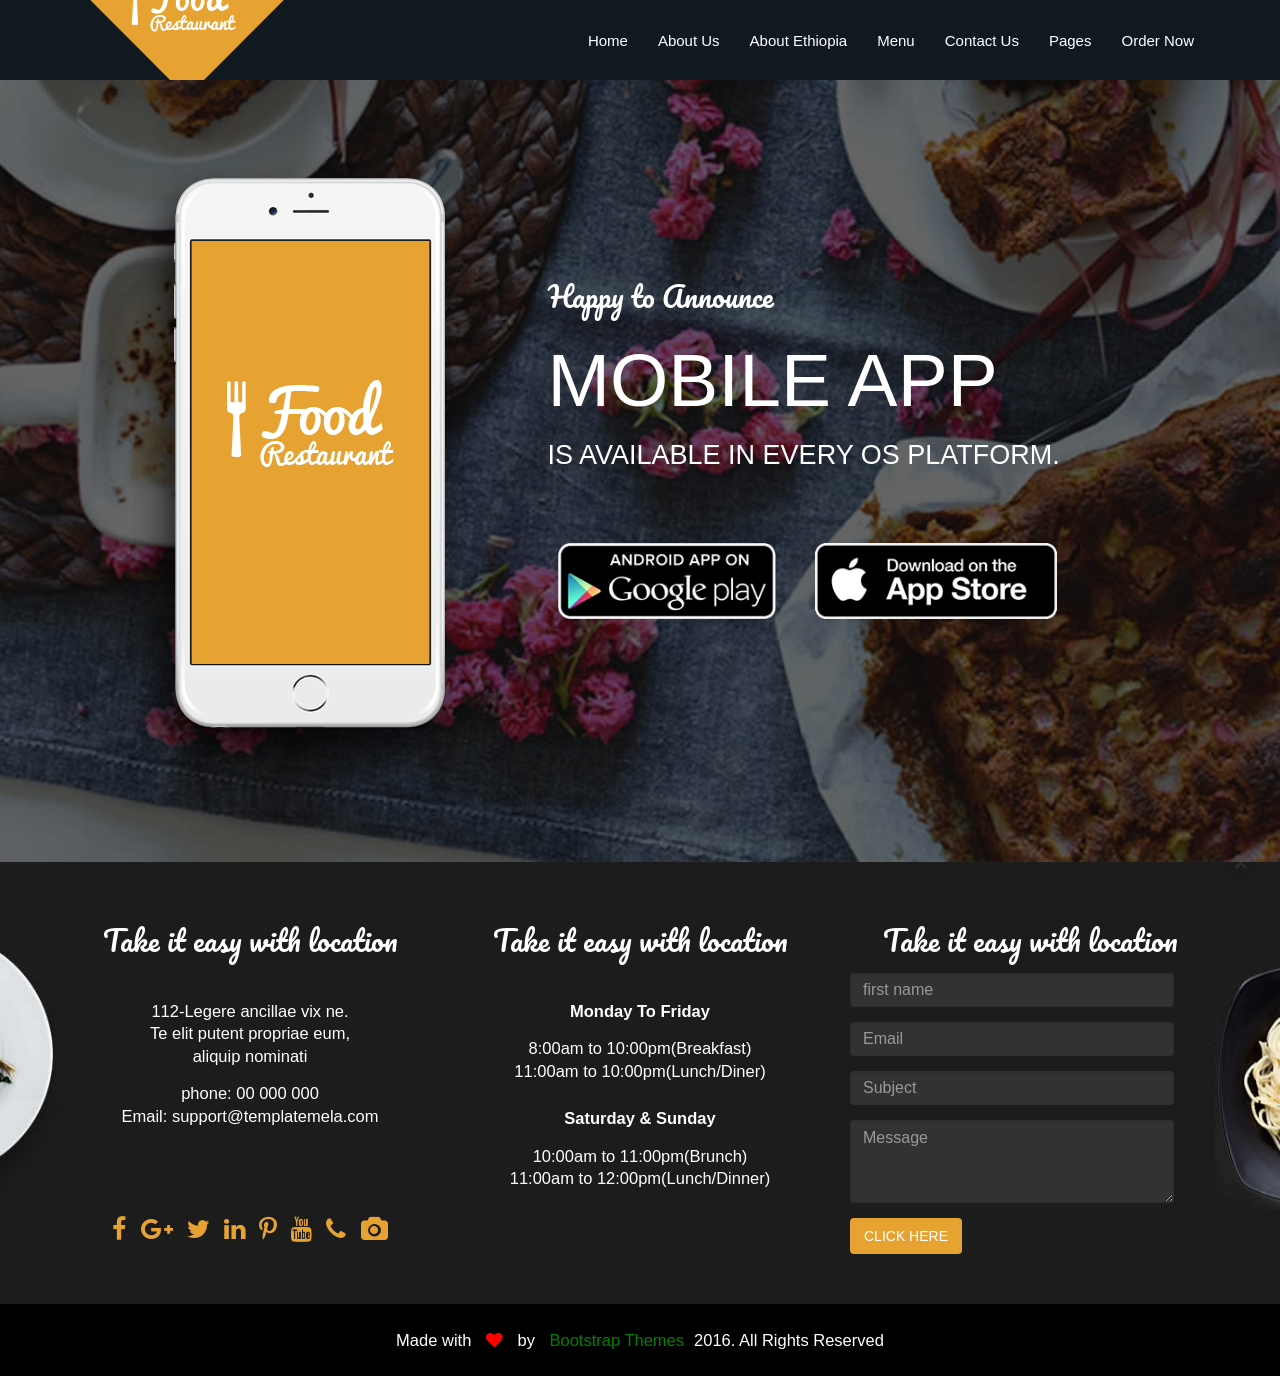
<file: pages.html>
<!doctype html>
 <html class="no-js" lang="">
    <head>
        <meta charset="utf-8">
        <meta http-equiv="X-UA-Compatible" content="IE=edge,chrome=1">
        <title>PAGES</title>
        <meta name="description" content="">
        <meta name="viewport" content="width=device-width, initial-scale=1">
        <link rel="apple-touch-icon" href="apple-touch-icon.png">

        <link rel="stylesheet" href="assets/css/bootstrap.min.css">
        <link href='https://fonts.googleapis.com/css?family=Pacifico' rel='stylesheet' type='text/css'>
        <link rel="stylesheet" href="assets/css/font-awesome.min.css">
        <!--        <link rel="stylesheet" href="assets/css/bootstrap-theme.min.css">-->


        <!--For Plugins external css-->
        <link rel="stylesheet" href="assets/css/animate/animate.css" />
        <link rel="stylesheet" href="assets/css/plugins.css" />

        <!--Theme custom css -->
        <link rel="stylesheet" href="assets/css/style.css">

        <!--Theme Responsive css-->
        <link rel="stylesheet" href="assets/css/responsive.css" />

        <script src="assets/js/vendor/modernizr-2.8.3-respond-1.4.2.min.js"></script>
    </head>
    <body>
        <!--[if lt IE 8]>
            <p class="browserupgrade">You are using an <strong>outdated</strong> browser. Please <a href="http://browsehappy.com/">upgrade your browser</a> to improve your experience.</p>
        <![endif]-->
		
                    </div>			
                </div>
            </div>

            <!-- End navbar-collapse-->

            <div class="main_menu_bg">
                <div class="container"> 
                    <div class="row">
                        <nav class="navbar navbar-default">
                            <div class="container-fluid">
                                <!-- Brand and toggle get grouped for better mobile display -->
                                <div class="navbar-header">
                                    <button type="button" class="navbar-toggle collapsed" data-toggle="collapse" data-target="#bs-example-navbar-collapse-1" aria-expanded="false">
                                        <span class="sr-only">Toggle navigation</span>
                                        <span class="icon-bar"></span>
                                        <span class="icon-bar"></span>
                                        <span class="icon-bar"></span>
                                    </button>
                                    <a class="navbar-brand our_logo" href="#"><img src="assets/images/logo.png" alt="" /></a>
                                </div>

                                <!-- Collect the nav links, forms, and other content for toggling -->
                                <div class="collapse navbar-collapse" id="bs-example-navbar-collapse-1">

                                    <ul class="nav navbar-nav navbar-right">
                                        <li><a href="index.html">Home</a></li>
                                        <li><a href="about.html">About Us</a></li>
                                        <li><a href="abouteth.html">About Ethiopia</a></li>
                                        <li><a href="Menu.html">Menu</a></li> 
                                        <li><a href="contact.html">Contact Us</a></li>
                                        <li><a href="pages.html">Pages</a></li>
                                        <li><a href="delivery.html">Order Now</a></li>
                                    </ul>
                                </div><!-- /.navbar-collapse -->
                            </div><!-- /.container-fluid -->
                        </nav>
                    </div>
                </div>
            </div>	
        </header> <!-- End Header Section -->
<section id="mobaileapps" class="mobailapps">
    <div class="slider_overlay">
        <div class="container">
            <div class="row">
                <div class="main_mobail_apps_content wow zoomIn">
                    <div class="col-md-5 col-sm-12 text-center">
                        <img src="assets/images/iphone.png" alt="" />
                    </div>
                    <div class="col-md-7 col-sm-12">
                        <div class="single_monail_apps_text">
                            <h4> Happy to Announce </h4>
                            <h1>Mobile App <span>is Available in every OS platform.</span></h1>

                            <a href=""><img src="assets/images/google.png" alt="" /></a>
                            <a href=""><img src="assets/images/apps.png" alt="" /></a>
                        </div>
                    </div>
                </div>
            </div>
        </div>
    </div>
</section>

<section id="footer_widget" class="footer_widget">
    <div class="container">
        <div class="row">
            <div class="footer_widget_content text-center">
                <div class="col-md-4">
                    <div class="single_widget wow fadeIn" data-wow-duration="2s">
                        <h3>Take it easy with location</h3>

                        <div class="single_widget_info">
                            <p>112-Legere ancillae vix ne.

                                <span>Te elit putent propriae eum,</span>
                                <span>aliquip nominati</span>
                                <span class="phone_email">phone: 00 000 000</span>
                                <span>Email: support@templatemela.com</span></p>
                        </div>

                        <div class="footer_socail_icon">
                            <a href=""><i class="fa fa-facebook"></i></a>
                            <a href=""><i class="fa fa-google-plus"></i></a>
                            <a href=""><i class="fa fa-twitter"></i></a>
                            <a href=""><i class="fa fa-linkedin"></i></a>
                            <a href=""><i class="fa fa-pinterest-p"></i></a>
                            <a href=""><i class="fa fa-youtube"></i></a>
                            <a href=""><i class="fa fa-phone"></i></a>
                            <a href=""><i class="fa fa-camera"></i></a>
                        </div>
                    </div>
                </div>

                <div class="col-md-4">
                    <div class="single_widget wow fadeIn" data-wow-duration="4s">
                        <h3>Take it easy with location</h3>

                        <div class="single_widget_info">
                            <p><span class="date_day">Monday To Friday</span>
                                <span>8:00am to 10:00pm(Breakfast)</span>
                                <span>11:00am to 10:00pm(Lunch/Diner)</span>

                                <span class="date_day">Saturday & Sunday</span>
                                <span>10:00am to 11:00pm(Brunch)</span>
                                <span>11:00am to 12:00pm(Lunch/Dinner)</span></p>
                        </div>
                    </div>
                </div>

                <div class="col-md-4">
                    <div class="single_widget wow fadeIn" data-wow-duration="5s">
                        <h3>Take it easy with location</h3>

                        <div class="single_widget_form text-left">
                            <form action="#" id="formid">
                                <div class="form-group">
                                    <input type="text" class="form-control" name="name" placeholder="first name" required="">
                                </div>

                                <div class="form-group">
                                    <input type="email" class="form-control" name="email" placeholder="Email" required="">
                                </div>

                                <div class="form-group">
                                    <input type="text" class="form-control" placeholder="Subject">
                                </div> <!-- end of form-group -->

                                <div class="form-group">
                                    <textarea class="form-control" name="message" rows="3" placeholder="Message"></textarea>
                                </div>

                                <input type="submit" value="click here" class="btn btn-primary">
                            </form>	
                        </div>
                    </div>
                </div>
            </div>
        </div>
    </div>
</section>



<!--Footer-->
<footer id="footer" class="footer">
    <div class="container text-center">
        <div class="row">
            <div class="col-sm-12">
                <div class="copyright wow zoomIn" data-wow-duration="3s">
                    <p>Made with <i class="fa fa-heart"></i> by <a href="http://bootstrapthemes.co">Bootstrap Themes</a>2016. All Rights Reserved</p>
                </div>
            </div>
        </div>
    </div>
</footer>

<div class="scrollup">
    <a href="#"><i class="fa fa-chevron-up"></i></a>
</div>		


<script src="assets/js/vendor/jquery-1.11.2.min.js"></script>
<script src="assets/js/vendor/bootstrap.min.js"></script>

<script src="assets/js/jquery-easing/jquery.easing.1.3.js"></script>
<script src="assets/js/wow/wow.min.js"></script>
<script src="assets/js/plugins.js"></script>
<script src="assets/js/main.js"></script>
</body>
</html>
</file>
<file: assets/css/plugins.css>
/*
Author: XpeedStudio
Author URI: http://themeforest.net/user/XpeedStudio/portfolio
*/
</file>
<file: assets/css/responsive.css>
/*
Author: XpeedStudio;
Author URI: http://themeforest.net/user/XpeedStudio/portfolio;
*/

@media (min-width:769px) and (max-width:991px) {
.portfolio_images_overlay {
    padding: 0px;
}
body{
    font-size:95%;
}
h1{font-size:90%;}

.single_pakeg_text ul li {
    background: url(../images/pkli.png) no-repeat left center;
    padding: 5px 0px 5px 60px;
    margin-top: 15px;
}
.single_monail_apps_text {
    margin-top: 40px;
}

.main_mobail_apps_content img{
    text-align: right;
}

.single_monail_apps_text a{
    margin-right:5px;
}
.main_menu_bg a.navbar-brand.our_logo{
	top: -77px;
	width: 40%;
}
.menu-scroll .main_menu_bg a.navbar-brand.our_logo {
    top: -16px;
    width: 35%;
}

	
}




@media (max-width:768px){

.main_menu_bg a.navbar-brand.our_logo{
    top: -78px;
    width: 35%;
}
	
.single_monail_apps_text {
    margin-top: 40px;
}
.main_mobail_apps_content img{
    text-align: right;
}
.menu-scroll .main_menu_bg a.navbar-brand.our_logo {
    top: -16px;
    width: 50%;
}
.navbar-default .navbar-toggle .icon-bar {
    background-color: #fff;
}
.navbar-default .navbar-toggle:hover, .navbar-default .navbar-toggle:focus {
    background-color: #E7A331;
}
.navbar-default .navbar-toggle {
    border-color: #fff;
}
.navbar-default .navbar-collapse, .navbar-default .navbar-form {
    border-color: transparent;
    border: 0px;
    background: rgba(0, 0, 0, .45);
    margin-top: 14px;
}


}


@media screen (min-width:320px) and (max-width:480px){

.header_top_menu .call_us_text{
	display:none !important;
}
.main_menu_bg a.navbar-brand.our_logo{
    top: -78px;
    width: 35%;
}
	
.single_monail_apps_text {
    margin-top: 40px;
}
.main_mobail_apps_content img{
    text-align: right;
}
.menu-scroll .main_menu_bg a.navbar-brand.our_logo {
    top: -16px;
    width: 60%;
}


}
</file>
<file: css/icomoon.css>
@font-face {
  font-family: 'icomoon';
  src:  url('fonts/icomoon.eot?6py85u');
  src:  url('fonts/icomoon.eot?6py85u#iefix') format('embedded-opentype'),
    url('fonts/icomoon.ttf?6py85u') format('truetype'),
    url('fonts/icomoon.woff?6py85u') format('woff'),
    url('fonts/icomoon.svg?6py85u#icomoon') format('svg');
  font-weight: normal;
  font-style: normal;
}

[class^="icon-"], [class*=" icon-"] {
  /* use !important to prevent issues with browser extensions that change fonts */
  font-family: 'icomoon' !important;
  speak: none;
  font-style: normal;
  font-weight: normal;
  font-variant: normal;
  text-transform: none;
  line-height: 1;

  /* Better Font Rendering =========== */
  -webkit-font-smoothing: antialiased;
  -moz-osx-font-smoothing: grayscale;
}

.icon-times:before {
  content: "\e930";
}
.icon-tick:before {
  content: "\e931";
}
.icon-plus:before {
  content: "\e932";
}
.icon-minus:before {
  content: "\e933";
}
.icon-equals:before {
  content: "\e934";
}
.icon-divide:before {
  content: "\e935";
}
.icon-chevron-right:before {
  content: "\e936";
}
.icon-chevron-left:before {
  content: "\e937";
}
.icon-arrow-right-thick:before {
  content: "\e938";
}
.icon-arrow-left-thick:before {
  content: "\e939";
}
.icon-th-small:before {
  content: "\e93a";
}
.icon-th-menu:before {
  content: "\e93b";
}
.icon-th-list:before {
  content: "\e93c";
}
.icon-th-large:before {
  content: "\e93d";
}
.icon-home:before {
  content: "\e93e";
}
.icon-arrow-forward:before {
  content: "\e93f";
}
.icon-arrow-back:before {
  content: "\e940";
}
.icon-rss:before {
  content: "\e941";
}
.icon-location:before {
  content: "\e942";
}
.icon-link:before {
  content: "\e943";
}
.icon-image:before {
  content: "\e944";
}
.icon-arrow-up-thick:before {
  content: "\e945";
}
.icon-arrow-down-thick:before {
  content: "\e946";
}
.icon-starburst:before {
  content: "\e947";
}
.icon-starburst-outline:before {
  content: "\e948";
}
.icon-star3:before {
  content: "\e949";
}
.icon-flow-children:before {
  content: "\e94a";
}
.icon-export:before {
  content: "\e94b";
}
.icon-delete2:before {
  content: "\e94c";
}
.icon-delete-outline:before {
  content: "\e94d";
}
.icon-cloud-storage:before {
  content: "\e94e";
}
.icon-wi-fi:before {
  content: "\e94f";
}
.icon-heart:before {
  content: "\e950";
}
.icon-flash:before {
  content: "\e951";
}
.icon-cancel:before {
  content: "\e952";
}
.icon-backspace:before {
  content: "\e953";
}
.icon-attachment:before {
  content: "\e954";
}
.icon-arrow-move:before {
  content: "\e955";
}
.icon-warning:before {
  content: "\e956";
}
.icon-user:before {
  content: "\e957";
}
.icon-radar:before {
  content: "\e958";
}
.icon-lock-open:before {
  content: "\e959";
}
.icon-lock-closed:before {
  content: "\e95a";
}
.icon-location-arrow:before {
  content: "\e95b";
}
.icon-info:before {
  content: "\e95c";
}
.icon-user-delete:before {
  content: "\e95d";
}
.icon-user-add:before {
  content: "\e95e";
}
.icon-media-pause:before {
  content: "\e95f";
}
.icon-group:before {
  content: "\e960";
}
.icon-chart-pie:before {
  content: "\e961";
}
.icon-chart-line:before {
  content: "\e962";
}
.icon-chart-bar:before {
  content: "\e963";
}
.icon-chart-area:before {
  content: "\e964";
}
.icon-video:before {
  content: "\e965";
}
.icon-point-of-interest:before {
  content: "\e966";
}
.icon-infinity:before {
  content: "\e967";
}
.icon-globe:before {
  content: "\e968";
}
.icon-eye:before {
  content: "\e969";
}
.icon-cog:before {
  content: "\e96a";
}
.icon-camera:before {
  content: "\e96b";
}
.icon-upload:before {
  content: "\e96c";
}
.icon-scissors:before {
  content: "\e96d";
}
.icon-refresh:before {
  content: "\e96e";
}
.icon-pin:before {
  content: "\e96f";
}
.icon-key:before {
  content: "\e970";
}
.icon-info-large:before {
  content: "\e971";
}
.icon-eject:before {
  content: "\e972";
}
.icon-download:before {
  content: "\e973";
}
.icon-zoom:before {
  content: "\e974";
}
.icon-zoom-out:before {
  content: "\e975";
}
.icon-zoom-in:before {
  content: "\e976";
}
.icon-sort-numerically:before {
  content: "\e977";
}
.icon-sort-alphabetically:before {
  content: "\e978";
}
.icon-input-checked:before {
  content: "\e979";
}
.icon-calender:before {
  content: "\e97a";
}
.icon-world2:before {
  content: "\e97b";
}
.icon-notes:before {
  content: "\e97c";
}
.icon-code:before {
  content: "\e97d";
}
.icon-arrow-sync:before {
  content: "\e97e";
}
.icon-arrow-shuffle:before {
  content: "\e97f";
}
.icon-arrow-repeat:before {
  content: "\e980";
}
.icon-arrow-minimise:before {
  content: "\e981";
}
.icon-arrow-maximise:before {
  content: "\e982";
}
.icon-arrow-loop:before {
  content: "\e983";
}
.icon-anchor:before {
  content: "\e984";
}
.icon-spanner:before {
  content: "\e985";
}
.icon-puzzle:before {
  content: "\e986";
}
.icon-power:before {
  content: "\e987";
}
.icon-plane:before {
  content: "\e988";
}
.icon-pi:before {
  content: "\e989";
}
.icon-phone:before {
  content: "\e98a";
}
.icon-microphone2:before {
  content: "\e98b";
}
.icon-media-rewind:before {
  content: "\e98c";
}
.icon-flag:before {
  content: "\e98d";
}
.icon-adjust-brightness:before {
  content: "\e98e";
}
.icon-waves:before {
  content: "\e98f";
}
.icon-social-twitter:before {
  content: "\e990";
}
.icon-social-facebook:before {
  content: "\e991";
}
.icon-social-dribbble:before {
  content: "\e992";
}
.icon-media-stop:before {
  content: "\e993";
}
.icon-media-record:before {
  content: "\e994";
}
.icon-media-play:before {
  content: "\e995";
}
.icon-media-fast-forward:before {
  content: "\e996";
}
.icon-media-eject:before {
  content: "\e997";
}
.icon-social-vimeo:before {
  content: "\e998";
}
.icon-social-tumbler:before {
  content: "\e999";
}
.icon-social-skype:before {
  content: "\e99a";
}
.icon-social-pinterest:before {
  content: "\e99b";
}
.icon-social-linkedin:before {
  content: "\e99c";
}
.icon-social-last-fm:before {
  content: "\e99d";
}
.icon-social-github:before {
  content: "\e99e";
}
.icon-social-flickr:before {
  content: "\e99f";
}
.icon-at:before {
  content: "\e9a0";
}
.icon-times-outline:before {
  content: "\e9a1";
}
.icon-plus-outline:before {
  content: "\e9a2";
}
.icon-minus-outline:before {
  content: "\e9a3";
}
.icon-tick-outline:before {
  content: "\e9a4";
}
.icon-th-large-outline:before {
  content: "\e9a5";
}
.icon-equals-outline:before {
  content: "\e9a6";
}
.icon-divide-outline:before {
  content: "\e9a7";
}
.icon-chevron-right-outline:before {
  content: "\e9a8";
}
.icon-chevron-left-outline:before {
  content: "\e9a9";
}
.icon-arrow-right-outline:before {
  content: "\e9aa";
}
.icon-arrow-left-outline:before {
  content: "\e9ab";
}
.icon-th-small-outline:before {
  content: "\e9ac";
}
.icon-th-menu-outline:before {
  content: "\e9ad";
}
.icon-th-list-outline:before {
  content: "\e9ae";
}
.icon-news2:before {
  content: "\e9b1";
}
.icon-home-outline:before {
  content: "\e9b2";
}
.icon-arrow-up-outline:before {
  content: "\e9b3";
}
.icon-arrow-forward-outline:before {
  content: "\e9b4";
}
.icon-arrow-down-outline:before {
  content: "\e9b5";
}
.icon-arrow-back-outline:before {
  content: "\e9b6";
}
.icon-trash3:before {
  content: "\e9b7";
}
.icon-rss-outline:before {
  content: "\e9b8";
}
.icon-message:before {
  content: "\e9b9";
}
.icon-location-outline:before {
  content: "\e9ba";
}
.icon-link-outline:before {
  content: "\e9bb";
}
.icon-image-outline:before {
  content: "\e9bc";
}
.icon-export-outline:before {
  content: "\e9bd";
}
.icon-cross:before {
  content: "\e9be";
}
.icon-wi-fi-outline:before {
  content: "\e9bf";
}
.icon-star-outline:before {
  content: "\e9c0";
}
.icon-media-pause-outline:before {
  content: "\e9c1";
}
.icon-mail:before {
  content: "\e9c2";
}
.icon-heart-outline:before {
  content: "\e9c3";
}
.icon-flash-outline:before {
  content: "\e9c4";
}
.icon-cancel-outline:before {
  content: "\e9c5";
}
.icon-beaker:before {
  content: "\e9c6";
}
.icon-arrow-move-outline:before {
  content: "\e9c7";
}
.icon-watch2:before {
  content: "\e9c8";
}
.icon-warning-outline:before {
  content: "\e9c9";
}
.icon-time:before {
  content: "\e9ca";
}
.icon-radar-outline:before {
  content: "\e9cb";
}
.icon-lock-open-outline:before {
  content: "\e9cc";
}
.icon-location-arrow-outline:before {
  content: "\e9cd";
}
.icon-info-outline:before {
  content: "\e9ce";
}
.icon-backspace-outline:before {
  content: "\e9cf";
}
.icon-attachment-outline:before {
  content: "\e9d0";
}
.icon-user-outline:before {
  content: "\e9d1";
}
.icon-user-delete-outline:before {
  content: "\e9d2";
}
.icon-user-add-outline:before {
  content: "\e9d3";
}
.icon-lock-closed-outline:before {
  content: "\e9d4";
}
.icon-group-outline:before {
  content: "\e9d5";
}
.icon-chart-pie-outline:before {
  content: "\e9d6";
}
.icon-chart-line-outline:before {
  content: "\e9d7";
}
.icon-chart-bar-outline:before {
  content: "\e9d8";
}
.icon-chart-area-outline:before {
  content: "\e9d9";
}
.icon-video-outline:before {
  content: "\e9da";
}
.icon-point-of-interest-outline:before {
  content: "\e9db";
}
.icon-map:before {
  content: "\e9dc";
}
.icon-key-outline:before {
  content: "\e9dd";
}
.icon-infinity-outline:before {
  content: "\e9de";
}
.icon-globe-outline:before {
  content: "\e9df";
}
.icon-eye-outline:before {
  content: "\e9e0";
}
.icon-cog-outline:before {
  content: "\e9e1";
}
.icon-camera-outline:before {
  content: "\e9e2";
}
.icon-upload-outline:before {
  content: "\e9e3";
}
.icon-support:before {
  content: "\e9e4";
}
.icon-scissors-outline:before {
  content: "\e9e5";
}
.icon-refresh-outline:before {
  content: "\e9e6";
}
.icon-info-large-outline:before {
  content: "\e9e7";
}
.icon-eject-outline:before {
  content: "\e9e8";
}
.icon-download-outline:before {
  content: "\e9e9";
}
.icon-battery-mid:before {
  content: "\e9ea";
}
.icon-battery-low:before {
  content: "\e9eb";
}
.icon-battery-high:before {
  content: "\e9ec";
}
.icon-zoom-outline:before {
  content: "\e9ed";
}
.icon-zoom-out-outline:before {
  content: "\e9ee";
}
.icon-zoom-in-outline:before {
  content: "\e9ef";
}
.icon-tag3:before {
  content: "\e9f0";
}
.icon-tabs-outline:before {
  content: "\e9f1";
}
.icon-pin-outline:before {
  content: "\e9f2";
}
.icon-message-typing:before {
  content: "\e9f3";
}
.icon-directions:before {
  content: "\e9f4";
}
.icon-battery-full:before {
  content: "\e9f5";
}
.icon-battery-charge:before {
  content: "\e9f6";
}
.icon-pipette:before {
  content: "\e9f7";
}
.icon-pencil:before {
  content: "\e9f8";
}
.icon-folder:before {
  content: "\e9f9";
}
.icon-folder-delete:before {
  content: "\e9fa";
}
.icon-folder-add:before {
  content: "\e9fb";
}
.icon-edit:before {
  content: "\e9fc";
}
.icon-document:before {
  content: "\e9fd";
}
.icon-document-delete:before {
  content: "\e9fe";
}
.icon-document-add:before {
  content: "\e9ff";
}
.icon-brush:before {
  content: "\ea00";
}
.icon-thumbs-up:before {
  content: "\ea01";
}
.icon-thumbs-down:before {
  content: "\ea02";
}
.icon-pen:before {
  content: "\ea03";
}
.icon-sort-numerically-outline:before {
  content: "\ea04";
}
.icon-sort-alphabetically-outline:before {
  content: "\ea05";
}
.icon-social-last-fm-circular:before {
  content: "\ea06";
}
.icon-social-github-circular:before {
  content: "\ea07";
}
.icon-compass:before {
  content: "\ea08";
}
.icon-bookmark:before {
  content: "\ea09";
}
.icon-input-checked-outline:before {
  content: "\ea0a";
}
.icon-code-outline:before {
  content: "\ea0b";
}
.icon-calender-outline:before {
  content: "\ea0c";
}
.icon-business-card:before {
  content: "\ea0d";
}
.icon-arrow-up:before {
  content: "\ea0e";
}
.icon-arrow-sync-outline:before {
  content: "\ea0f";
}
.icon-arrow-right:before {
  content: "\ea10";
}
.icon-arrow-repeat-outline:before {
  content: "\ea11";
}
.icon-arrow-loop-outline:before {
  content: "\ea12";
}
.icon-arrow-left:before {
  content: "\ea13";
}
.icon-flow-switch:before {
  content: "\ea14";
}
.icon-flow-parallel:before {
  content: "\ea15";
}
.icon-flow-merge:before {
  content: "\ea16";
}
.icon-document-text:before {
  content: "\ea17";
}
.icon-clipboard:before {
  content: "\ea18";
}
.icon-calculator:before {
  content: "\ea19";
}
.icon-arrow-minimise-outline:before {
  content: "\ea1a";
}
.icon-arrow-maximise-outline:before {
  content: "\ea1b";
}
.icon-arrow-down:before {
  content: "\ea1c";
}
.icon-gift:before {
  content: "\ea1d";
}
.icon-film:before {
  content: "\ea1e";
}
.icon-database:before {
  content: "\ea1f";
}
.icon-bell:before {
  content: "\ea20";
}
.icon-anchor-outline:before {
  content: "\ea21";
}
.icon-adjust-contrast:before {
  content: "\ea22";
}
.icon-world-outline:before {
  content: "\ea23";
}
.icon-shopping-bag:before {
  content: "\ea24";
}
.icon-power-outline:before {
  content: "\ea25";
}
.icon-notes-outline:before {
  content: "\ea26";
}
.icon-device-tablet:before {
  content: "\ea27";
}
.icon-device-phone:before {
  content: "\ea28";
}
.icon-device-laptop:before {
  content: "\ea29";
}
.icon-device-desktop:before {
  content: "\ea2a";
}
.icon-briefcase:before {
  content: "\ea2b";
}
.icon-stopwatch:before {
  content: "\ea2c";
}
.icon-spanner-outline:before {
  content: "\ea2d";
}
.icon-puzzle-outline:before {
  content: "\ea2e";
}
.icon-printer:before {
  content: "\ea2f";
}
.icon-pi-outline:before {
  content: "\ea30";
}
.icon-lightbulb:before {
  content: "\ea31";
}
.icon-flag-outline:before {
  content: "\ea32";
}
.icon-contacts:before {
  content: "\ea33";
}
.icon-archive2:before {
  content: "\ea34";
}
.icon-weather-stormy:before {
  content: "\ea35";
}
.icon-weather-shower:before {
  content: "\ea36";
}
.icon-weather-partly-sunny:before {
  content: "\ea37";
}
.icon-weather-downpour:before {
  content: "\ea38";
}
.icon-weather-cloudy:before {
  content: "\ea39";
}
.icon-plane-outline:before {
  content: "\ea3a";
}
.icon-phone-outline:before {
  content: "\ea3b";
}
.icon-microphone-outline:before {
  content: "\ea3c";
}
.icon-weather-windy:before {
  content: "\ea3d";
}
.icon-weather-windy-cloudy:before {
  content: "\ea3e";
}
.icon-weather-sunny:before {
  content: "\ea3f";
}
.icon-weather-snow:before {
  content: "\ea40";
}
.icon-weather-night:before {
  content: "\ea41";
}
.icon-media-stop-outline:before {
  content: "\ea42";
}
.icon-media-rewind-outline:before {
  content: "\ea43";
}
.icon-media-record-outline:before {
  content: "\ea44";
}
.icon-media-play-outline:before {
  content: "\ea45";
}
.icon-media-fast-forward-outline:before {
  content: "\ea46";
}
.icon-media-eject-outline:before {
  content: "\ea47";
}
.icon-wine:before {
  content: "\ea48";
}
.icon-waves-outline:before {
  content: "\ea49";
}
.icon-ticket:before {
  content: "\ea4a";
}
.icon-tags:before {
  content: "\ea4b";
}
.icon-plug:before {
  content: "\ea4c";
}
.icon-headphones:before {
  content: "\ea4d";
}
.icon-credit-card:before {
  content: "\ea4e";
}
.icon-coffee:before {
  content: "\ea4f";
}
.icon-book:before {
  content: "\ea50";
}
.icon-beer:before {
  content: "\ea51";
}
.icon-volume2:before {
  content: "\ea52";
}
.icon-volume-up:before {
  content: "\ea53";
}
.icon-volume-mute:before {
  content: "\ea54";
}
.icon-volume-down:before {
  content: "\ea55";
}
.icon-social-vimeo-circular:before {
  content: "\ea56";
}
.icon-social-twitter-circular:before {
  content: "\ea57";
}
.icon-social-pinterest-circular:before {
  content: "\ea58";
}
.icon-social-linkedin-circular:before {
  content: "\ea59";
}
.icon-social-facebook-circular:before {
  content: "\ea5a";
}
.icon-social-dribbble-circular:before {
  content: "\ea5b";
}
.icon-tree:before {
  content: "\ea5c";
}
.icon-thermometer2:before {
  content: "\ea5d";
}
.icon-social-tumbler-circular:before {
  content: "\ea5e";
}
.icon-social-skype-outline:before {
  content: "\ea5f";
}
.icon-social-flickr-circular:before {
  content: "\ea60";
}
.icon-social-at-circular:before {
  content: "\ea61";
}
.icon-shopping-cart:before {
  content: "\ea62";
}
.icon-messages:before {
  content: "\ea63";
}
.icon-leaf:before {
  content: "\ea64";
}
.icon-feather:before {
  content: "\ea65";
}
.icon-eye2:before {
  content: "\e064";
}
.icon-paper-clip:before {
  content: "\e065";
}
.icon-mail5:before {
  content: "\e066";
}
.icon-toggle:before {
  content: "\e067";
}
.icon-layout:before {
  content: "\e068";
}
.icon-link2:before {
  content: "\e069";
}
.icon-bell2:before {
  content: "\e06a";
}
.icon-lock3:before {
  content: "\e06b";
}
.icon-unlock:before {
  content: "\e06c";
}
.icon-ribbon2:before {
  content: "\e06d";
}
.icon-image2:before {
  content: "\e06e";
}
.icon-signal:before {
  content: "\e06f";
}
.icon-target3:before {
  content: "\e070";
}
.icon-clipboard3:before {
  content: "\e071";
}
.icon-clock3:before {
  content: "\e072";
}
.icon-watch:before {
  content: "\e073";
}
.icon-air-play:before {
  content: "\e074";
}
.icon-camera3:before {
  content: "\e075";
}
.icon-video2:before {
  content: "\e076";
}
.icon-disc:before {
  content: "\e077";
}
.icon-printer3:before {
  content: "\e078";
}
.icon-monitor:before {
  content: "\e079";
}
.icon-server:before {
  content: "\e07a";
}
.icon-cog2:before {
  content: "\e07b";
}
.icon-heart3:before {
  content: "\e07c";
}
.icon-paragraph:before {
  content: "\e07d";
}
.icon-align-justify:before {
  content: "\e07e";
}
.icon-align-left:before {
  content: "\e07f";
}
.icon-align-center:before {
  content: "\e080";
}
.icon-align-right:before {
  content: "\e081";
}
.icon-book2:before {
  content: "\e082";
}
.icon-layers2:before {
  content: "\e083";
}
.icon-stack2:before {
  content: "\e084";
}
.icon-stack-2:before {
  content: "\e085";
}
.icon-paper:before {
  content: "\e086";
}
.icon-paper-stack:before {
  content: "\e087";
}
.icon-search3:before {
  content: "\e088";
}
.icon-zoom-in2:before {
  content: "\e089";
}
.icon-zoom-out2:before {
  content: "\e08a";
}
.icon-reply2:before {
  content: "\e08b";
}
.icon-circle-plus:before {
  content: "\e08c";
}
.icon-circle-minus:before {
  content: "\e08d";
}
.icon-circle-check:before {
  content: "\e08e";
}
.icon-circle-cross:before {
  content: "\e08f";
}
.icon-square-plus:before {
  content: "\e090";
}
.icon-square-minus:before {
  content: "\e091";
}
.icon-square-check:before {
  content: "\e092";
}
.icon-square-cross:before {
  content: "\e093";
}
.icon-microphone:before {
  content: "\e094";
}
.icon-record:before {
  content: "\e095";
}
.icon-skip-back:before {
  content: "\e096";
}
.icon-rewind:before {
  content: "\e097";
}
.icon-play4:before {
  content: "\e098";
}
.icon-pause3:before {
  content: "\e099";
}
.icon-stop3:before {
  content: "\e09a";
}
.icon-fast-forward:before {
  content: "\e09b";
}
.icon-skip-forward:before {
  content: "\e09c";
}
.icon-shuffle2:before {
  content: "\e09d";
}
.icon-repeat:before {
  content: "\e09e";
}
.icon-folder2:before {
  content: "\e09f";
}
.icon-umbrella:before {
  content: "\e0a0";
}
.icon-moon:before {
  content: "\e0a1";
}
.icon-thermometer:before {
  content: "\e0a2";
}
.icon-drop:before {
  content: "\e0a3";
}
.icon-sun2:before {
  content: "\e0a4";
}
.icon-cloud3:before {
  content: "\e0a5";
}
.icon-cloud-upload2:before {
  content: "\e0a6";
}
.icon-cloud-download2:before {
  content: "\e0a7";
}
.icon-upload4:before {
  content: "\e0a8";
}
.icon-download4:before {
  content: "\e0a9";
}
.icon-location3:before {
  content: "\e0aa";
}
.icon-location-2:before {
  content: "\e0ab";
}
.icon-map3:before {
  content: "\e0ac";
}
.icon-battery:before {
  content: "\e0ad";
}
.icon-head:before {
  content: "\e0ae";
}
.icon-briefcase3:before {
  content: "\e0af";
}
.icon-speech-bubble:before {
  content: "\e0b0";
}
.icon-anchor2:before {
  content: "\e0b1";
}
.icon-globe2:before {
  content: "\e0b2";
}
.icon-box:before {
  content: "\e0b3";
}
.icon-reload:before {
  content: "\e0b4";
}
.icon-share3:before {
  content: "\e0b5";
}
.icon-marquee:before {
  content: "\e0b6";
}
.icon-marquee-plus:before {
  content: "\e0b7";
}
.icon-marquee-minus:before {
  content: "\e0b8";
}
.icon-tag:before {
  content: "\e0b9";
}
.icon-power2:before {
  content: "\e0ba";
}
.icon-command2:before {
  content: "\e0bb";
}
.icon-alt:before {
  content: "\e0bc";
}
.icon-esc:before {
  content: "\e0bd";
}
.icon-bar-graph:before {
  content: "\e0be";
}
.icon-bar-graph-2:before {
  content: "\e0bf";
}
.icon-pie-graph:before {
  content: "\e0c0";
}
.icon-star:before {
  content: "\e0c1";
}
.icon-arrow-left3:before {
  content: "\e0c2";
}
.icon-arrow-right3:before {
  content: "\e0c3";
}
.icon-arrow-up3:before {
  content: "\e0c4";
}
.icon-arrow-down3:before {
  content: "\e0c5";
}
.icon-volume:before {
  content: "\e0c6";
}
.icon-mute:before {
  content: "\e0c7";
}
.icon-content-right:before {
  content: "\e100";
}
.icon-content-left:before {
  content: "\e101";
}
.icon-grid2:before {
  content: "\e102";
}
.icon-grid-2:before {
  content: "\e103";
}
.icon-columns:before {
  content: "\e104";
}
.icon-loader:before {
  content: "\e105";
}
.icon-bag:before {
  content: "\e106";
}
.icon-ban:before {
  content: "\e107";
}
.icon-flag3:before {
  content: "\e108";
}
.icon-trash:before {
  content: "\e109";
}
.icon-expand2:before {
  content: "\e110";
}
.icon-contract:before {
  content: "\e111";
}
.icon-maximize:before {
  content: "\e112";
}
.icon-minimize:before {
  content: "\e113";
}
.icon-plus2:before {
  content: "\e114";
}
.icon-minus2:before {
  content: "\e115";
}
.icon-check:before {
  content: "\e116";
}
.icon-cross2:before {
  content: "\e117";
}
.icon-move:before {
  content: "\e118";
}
.icon-delete:before {
  content: "\e119";
}
.icon-menu5:before {
  content: "\e120";
}
.icon-archive:before {
  content: "\e121";
}
.icon-inbox:before {
  content: "\e122";
}
.icon-outbox:before {
  content: "\e123";
}
.icon-file:before {
  content: "\e124";
}
.icon-file-add:before {
  content: "\e125";
}
.icon-file-subtract:before {
  content: "\e126";
}
.icon-help:before {
  content: "\e127";
}
.icon-open:before {
  content: "\e128";
}
.icon-ellipsis:before {
  content: "\e129";
}
.icon-heart4:before {
  content: "\e900";
}
.icon-cloud4:before {
  content: "\e901";
}
.icon-star2:before {
  content: "\e902";
}
.icon-tv2:before {
  content: "\e903";
}
.icon-sound:before {
  content: "\e904";
}
.icon-video3:before {
  content: "\e905";
}
.icon-trash2:before {
  content: "\e906";
}
.icon-user2:before {
  content: "\e907";
}
.icon-key3:before {
  content: "\e908";
}
.icon-search4:before {
  content: "\e909";
}
.icon-settings:before {
  content: "\e90a";
}
.icon-camera4:before {
  content: "\e90b";
}
.icon-tag2:before {
  content: "\e90c";
}
.icon-lock4:before {
  content: "\e90d";
}
.icon-bulb:before {
  content: "\e90e";
}
.icon-pen2:before {
  content: "\e90f";
}
.icon-diamond:before {
  content: "\e910";
}
.icon-display2:before {
  content: "\e911";
}
.icon-location4:before {
  content: "\e912";
}
.icon-eye3:before {
  content: "\e913";
}
.icon-bubble3:before {
  content: "\e914";
}
.icon-stack3:before {
  content: "\e915";
}
.icon-cup:before {
  content: "\e916";
}
.icon-phone3:before {
  content: "\e917";
}
.icon-news:before {
  content: "\e918";
}
.icon-mail6:before {
  content: "\e919";
}
.icon-like:before {
  content: "\e91a";
}
.icon-photo:before {
  content: "\e91b";
}
.icon-note:before {
  content: "\e91c";
}
.icon-clock4:before {
  content: "\e91d";
}
.icon-paperplane:before {
  content: "\e91e";
}
.icon-params:before {
  content: "\e91f";
}
.icon-banknote:before {
  content: "\e920";
}
.icon-data:before {
  content: "\e921";
}
.icon-music2:before {
  content: "\e922";
}
.icon-megaphone2:before {
  content: "\e923";
}
.icon-study:before {
  content: "\e924";
}
.icon-lab2:before {
  content: "\e925";
}
.icon-food:before {
  content: "\e926";
}
.icon-t-shirt:before {
  content: "\e927";
}
.icon-fire2:before {
  content: "\e928";
}
.icon-clip:before {
  content: "\e929";
}
.icon-shop:before {
  content: "\e92a";
}
.icon-calendar3:before {
  content: "\e92b";
}
.icon-wallet2:before {
  content: "\e92c";
}
.icon-vynil:before {
  content: "\e92d";
}
.icon-truck2:before {
  content: "\e92e";
}
.icon-world:before {
  content: "\e92f";
}
.icon-spinner6:before {
  content: "\e9af";
}
.icon-spinner7:before {
  content: "\e9b0";
}
.icon-amazon:before {
  content: "\eab7";
}
.icon-google:before {
  content: "\eab8";
}
.icon-google2:before {
  content: "\eab9";
}
.icon-google3:before {
  content: "\eaba";
}
.icon-google-plus:before {
  content: "\eabb";
}
.icon-google-plus2:before {
  content: "\eabc";
}
.icon-google-plus3:before {
  content: "\eabd";
}
.icon-hangouts:before {
  content: "\eabe";
}
.icon-google-drive:before {
  content: "\eabf";
}
.icon-facebook2:before {
  content: "\eac0";
}
.icon-facebook22:before {
  content: "\eac1";
}
.icon-instagram:before {
  content: "\eac2";
}
.icon-whatsapp:before {
  content: "\eac3";
}
.icon-spotify:before {
  content: "\eac4";
}
.icon-telegram:before {
  content: "\eac5";
}
.icon-twitter2:before {
  content: "\eac6";
}
.icon-vine:before {
  content: "\eac7";
}
.icon-vk:before {
  content: "\eac8";
}
.icon-renren:before {
  content: "\eac9";
}
.icon-sina-weibo:before {
  content: "\eaca";
}
.icon-rss2:before {
  content: "\eacb";
}
.icon-rss22:before {
  content: "\eacc";
}
.icon-youtube:before {
  content: "\eacd";
}
.icon-youtube2:before {
  content: "\eace";
}
.icon-twitch:before {
  content: "\eacf";
}
.icon-vimeo:before {
  content: "\ead0";
}
.icon-vimeo2:before {
  content: "\ead1";
}
.icon-lanyrd:before {
  content: "\ead2";
}
.icon-flickr:before {
  content: "\ead3";
}
.icon-flickr2:before {
  content: "\ead4";
}
.icon-flickr3:before {
  content: "\ead5";
}
.icon-flickr4:before {
  content: "\ead6";
}
.icon-dribbble2:before {
  content: "\ead7";
}
.icon-behance:before {
  content: "\ead8";
}
.icon-behance2:before {
  content: "\ead9";
}
.icon-deviantart:before {
  content: "\eada";
}
.icon-500px:before {
  content: "\eadb";
}
.icon-steam:before {
  content: "\eadc";
}
.icon-steam2:before {
  content: "\eadd";
}
.icon-dropbox:before {
  content: "\eade";
}
.icon-onedrive:before {
  content: "\eadf";
}
.icon-github:before {
  content: "\eae0";
}
.icon-npm:before {
  content: "\eae1";
}
.icon-basecamp:before {
  content: "\eae2";
}
.icon-trello:before {
  content: "\eae3";
}
.icon-wordpress:before {
  content: "\eae4";
}
.icon-joomla:before {
  content: "\eae5";
}
.icon-ello:before {
  content: "\eae6";
}
.icon-blogger:before {
  content: "\eae7";
}
.icon-blogger2:before {
  content: "\eae8";
}
.icon-tumblr2:before {
  content: "\eae9";
}
.icon-tumblr22:before {
  content: "\eaea";
}
.icon-yahoo:before {
  content: "\eaeb";
}
.icon-yahoo2:before {
  content: "\eaec";
}
.icon-tux:before {
  content: "\eaed";
}
.icon-appleinc:before {
  content: "\eaee";
}
.icon-finder:before {
  content: "\eaef";
}
.icon-android:before {
  content: "\eaf0";
}
.icon-windows:before {
  content: "\eaf1";
}
.icon-windows8:before {
  content: "\eaf2";
}
.icon-soundcloud:before {
  content: "\eaf3";
}
.icon-soundcloud2:before {
  content: "\eaf4";
}
.icon-skype:before {
  content: "\eaf5";
}
.icon-reddit:before {
  content: "\eaf6";
}
.icon-hackernews:before {
  content: "\eaf7";
}
.icon-wikipedia:before {
  content: "\eaf8";
}
.icon-linkedin2:before {
  content: "\eaf9";
}
.icon-linkedin22:before {
  content: "\eafa";
}
.icon-lastfm:before {
  content: "\eafb";
}
.icon-lastfm2:before {
  content: "\eafc";
}
.icon-delicious:before {
  content: "\eafd";
}
.icon-stumbleupon:before {
  content: "\eafe";
}
.icon-stumbleupon2:before {
  content: "\eaff";
}
.icon-stackoverflow:before {
  content: "\eb00";
}
.icon-pinterest:before {
  content: "\eb01";
}
.icon-pinterest2:before {
  content: "\eb02";
}
.icon-xing:before {
  content: "\eb03";
}
.icon-xing2:before {
  content: "\eb04";
}
.icon-flattr:before {
  content: "\eb05";
}
.icon-foursquare:before {
  content: "\eb06";
}
.icon-yelp:before {
  content: "\eb07";
}
.icon-paypal:before {
  content: "\eb08";
}
.icon-chrome:before {
  content: "\eb09";
}
.icon-firefox:before {
  content: "\eb0a";
}
.icon-IE:before {
  content: "\eb0b";
}
.icon-edge:before {
  content: "\eb0c";
}
.icon-safari:before {
  content: "\eb0d";
}
.icon-opera:before {
  content: "\eb0e";
}
.icon-file-pdf:before {
  content: "\eb0f";
}
.icon-file-openoffice:before {
  content: "\eb10";
}
.icon-file-word:before {
  content: "\eb11";
}
.icon-file-excel:before {
  content: "\eb12";
}
.icon-libreoffice:before {
  content: "\eb13";
}
.icon-html-five:before {
  content: "\eb14";
}
.icon-html-five2:before {
  content: "\eb15";
}
.icon-css3:before {
  content: "\eb16";
}
.icon-git:before {
  content: "\eb17";
}
.icon-codepen:before {
  content: "\eb18";
}
.icon-svg:before {
  content: "\eb19";
}
.icon-IcoMoon:before {
  content: "\eb1a";
}
</file>
<file: css/pricing.css>
/* Common styles */

.pricing {
	display: -webkit-flex;
	display: flex;
	-webkit-flex-wrap: wrap;
	flex-wrap: wrap;
	-webkit-justify-content: center;
	justify-content: center;
	width: 100%;
	margin: 0 auto 3em;
}

.pricing__item {
	position: relative;
	display: -webkit-flex;
	display: flex;
	-webkit-flex-direction: column;
	flex-direction: column;
	-webkit-align-items: stretch;
	align-items: stretch;
	text-align: center;
	-webkit-flex: 0 1 330px;
	flex: 0 1 330px;
	
	background: #fff;
	/*-webkit-box-shadow: 0px 2px 5px 0px rgba(0,0,0,0.06);
	-moz-box-shadow: 0px 2px 5px 0px rgba(0,0,0,0.06);
	box-shadow: 0px 2px 5px 0px rgba(0,0,0,0.06);*/
}

.pricing__feature-list {
	text-align: left;
}

.pricing__action {
	color: inherit;
	border: none;
	background: none;
	width: 100%;
}

.pricing__action:focus {
	outline: none;
}

/* Individual styles */

/* Rabten */
.pricing--rabten .pricing__item {
	/*padding: 2em 4em;*/
	cursor: default;
	color: #262b38;
	/*max-width: 320px;*/
}

.pricing--rabten .pricing__item:nth-child(2) {
	border-right: 1px solid rgba(139, 144, 157, 0.18);
	border-left: 1px solid rgba(139, 144, 157, 0.18);
}

.pricing--rabten .pricing__title {
	font-size: 18px;
	margin: 0 0;
}

.pricing--rabten .icon {
	font-size: 2.5em;
	color: #8b909d;
	-webkit-transition: color 0.3s;
	transition: color 0.3s;
}

.pricing--rabten .pricing__item:hover .icon {
	color: #FF9000;
}

.pricing--rabten .pricing__price {
	font-size: 3em;
	font-weight: 400;
	/*margin: 0.5em 0 0.75em;*/
	overflow: hidden;
	padding: .1em 0;
	background: rgba(0,0,0,.03)
}

.pricing--rabten .pricing__currency {
	font-size: 20px;
	vertical-align: super;
}

.pricing--rabten .pricing__period {
	font-size: 0.35em;
	color: #8b909d;
}

.pricing--rabten .pricing__anim {
	display: inline-block;
	position: relative;
}

.pricing--rabten .pricing__item:hover .pricing__anim {
	-webkit-animation: moveUp 0.4s forwards;
	animation: moveUp 0.4s forwards;
	-webkit-animation-timing-function: cubic-bezier(0.7, 0, 0.3, 1);
	animation-timing-function: cubic-bezier(0.7, 0, 0.3, 1);
}

.pricing--rabten .pricing__item:hover .pricing__anim--2 {
	-webkit-animation-delay: 0.05s;
	animation-delay: 0.05s;
}

@-webkit-keyframes moveUp {
	50% { -webkit-transform: translate3d(0,-100%,0); transform: translate3d(0,-100%,0); }
	51% { opacity: 0; -webkit-transform: translate3d(0,-100%,0); transform: translate3d(0,-100%,0); }
	52% { opacity: 1; -webkit-transform: translate3d(0,100%,0); transform: translate3d(0,100%,0); }
	100% { -webkit-transform: translate3d(0,0,0); transform: translate3d(0,0,0); }
}

@keyframes moveUp {
	50% { -webkit-transform: translate3d(0,-100%,0); transform: translate3d(0,-100%,0); }
	51% { opacity: 0; -webkit-transform: translate3d(0,-100%,0); transform: translate3d(0,-100%,0); }
	52% { opacity: 1; -webkit-transform: translate3d(0,100%,0); transform: translate3d(0,100%,0); }
	100% { -webkit-transform: translate3d(0,0,0); transform: translate3d(0,0,0); }
}

.pricing--rabten .pricing__sentence {
	margin: 0 0 1em 0;
	padding: 0 0 0.5em;
	color: #8b909d;
	font-size: 14px;
}

.pricing--rabten .pricing__feature-list {
	font-size: 16px;
	margin: 0;
	/*padding: 0.25em 0 2.5em;*/
	list-style: none;
	text-align: center;
	color: #8b909d;
	padding: 0 0 2em 0;
}

.pricing--rabten .pricing__action {
	width: 60%
	margin: 0 auto;
	font-weight: bold;
	text-transform: uppercase;;
	letter-spacing: 1px;
	margin-top: auto;
	padding: 1.4em 1em;
	color: rgba(0,0,0,.8);
	border-radius: 1px;
	border: 2px solid rgba(0,0,0,.8);
	/*background: #2D6CDF;*/
	-webkit-transition: background-color 0.3s;
	transition: background-color 0.3s;
	font-size: 12px;
}

.pricing--rabten .pricing__action:hover,
.pricing--rabten .pricing__action:focus {
	background-color: rgba(0,0,0,.8);
	color: #fff;
}

@media screen and (max-width: 60em) {
	/*.pricing--rabten .pricing__item {
		max-width: none;
		width: 90%;
		flex: none;
		border: none !important;
		opacity: 1 !important;
	}*/
}
</file>
<file: css/style.css>
@font-face {
  font-family: 'icomoon';
  src: url("../fonts/icomoon/icomoon.eot?srf3rx");
  src: url("../fonts/icomoon/icomoon.eot?srf3rx#iefix") format("embedded-opentype"), url("../fonts/icomoon/icomoon.ttf?srf3rx") format("truetype"), url("../fonts/icomoon/icomoon.woff?srf3rx") format("woff"), url("../fonts/icomoon/icomoon.svg?srf3rx#icomoon") format("svg");
  font-weight: normal;
  font-style: normal;
}
/* =======================================================
*
* 	Template Style 
*
* ======================================================= */
body {
  font-family: "Source Sans Pro", Arial, sans-serif;
  font-weight: 400;
  font-size: 15px;
  line-height: 1.7;
  color: #828282;
  background: #fff;
}

#page {
  position: relative;
  overflow-x: hidden;
  width: 100%;
  height: 100%;
  -webkit-transition: 0.5s;
  -o-transition: 0.5s;
  transition: 0.5s;
}
.offcanvas #page {
  overflow: hidden;
  position: absolute;
}
.offcanvas #page:after {
  -webkit-transition: 2s;
  -o-transition: 2s;
  transition: 2s;
  position: absolute;
  top: 0;
  right: 0;
  bottom: 0;
  left: 0;
  z-index: 101;
  background: rgba(0, 0, 0, 0.7);
  content: "";
}

a {
  color: #2D6CDF;
  -webkit-transition: 0.5s;
  -o-transition: 0.5s;
  transition: 0.5s;
}
a:hover, a:active, a:focus {
  color: #2D6CDF;
  outline: none;
  text-decoration: none;
}

p {
  margin-bottom: 20px;
}

h1, h2, h3, h4, h5, h6, figure {
  color: #000;
  font-family: "Roboto Slab", serif;
  font-weight: 400;
  margin: 0 0 20px 0;
}

::-webkit-selection {
  color: #fff;
  background: #2D6CDF;
}

::-moz-selection {
  color: #fff;
  background: #2D6CDF;
}

::selection {
  color: #fff;
  background: #2D6CDF;
}

.fh5co-nav {
  width: 100%;
  padding: 0;
  z-index: 1001;
}
.fh5co-nav .top-menu {
  padding: 22px 0;
}
.fh5co-nav .top {
  border-bottom: 1px solid rgba(0, 0, 0, 0.08);
  padding: 0px 0;
  margin-bottom: 0;
}
.fh5co-nav .top .num, .fh5co-nav .top .fh5co-social, .fh5co-nav .top .site {
  display: inline-block;
  margin: 0;
  padding: 5px 12px;
}
@media screen and (max-width: 768px) {
  .fh5co-nav .top .num, .fh5co-nav .top .fh5co-social, .fh5co-nav .top .site {
    padding: 5px 10px;
  }
}
.fh5co-nav .top .site {
  float: left;
  font-weight: 300;
  margin-top: 0px;
  border-left: 1px solid rgba(0, 0, 0, 0.08);
  border-right: 1px solid rgba(0, 0, 0, 0.08);
}
@media screen and (max-width: 480px) {
  .fh5co-nav .top .site {
    display: none;
  }
}
.fh5co-nav .top .num {
  color: rgba(0, 0, 0, 0.6);
  font-size: 13px;
  letter-spacing: 0px;
  border-left: 1px solid rgba(0, 0, 0, 0.08);
}
.fh5co-nav .top .fh5co-social {
  margin: 0;
  border-left: 1px solid rgba(0, 0, 0, 0.08);
  border-right: 1px solid rgba(0, 0, 0, 0.08);
}
.fh5co-nav .top .fh5co-social li {
  font-size: 14px;
  display: inline-block;
}
.fh5co-nav .top .fh5co-social li a {
  padding: 7px 7px;
}
.fh5co-nav .top .fh5co-social li a i {
  font-size: 14px;
}
.fh5co-nav #fh5co-logo {
  font-size: 24px;
  margin: 0;
  padding: 0;
  text-transform: uppercase;
  font-weight: bold;
  font-weight: 700;
  font-family: "Source Sans Pro", Arial, sans-serif;
}
.fh5co-nav #fh5co-logo a {
  color: #000;
  position: relative;
  padding-left: 25px;
}
.fh5co-nav #fh5co-logo a span {
  color: #000;
}
.fh5co-nav #fh5co-logo a i {
  position: absolute;
  top: 5px;
  left: 0;
}
@media screen and (max-width: 768px) {
  .fh5co-nav .menu-1 {
    display: none;
  }
}
.fh5co-nav ul {
  padding: 0;
  margin: 5px 0 0 0;
}
.fh5co-nav ul li {
  padding: 0;
  margin: 0;
  list-style: none;
  display: inline;
  font-weight: 300;
}
.fh5co-nav ul li a {
  font-size: 14px;
  padding: 30px 15px;
  color: rgba(0, 0, 0, 0.9);
  -webkit-transition: 0.5s;
  -o-transition: 0.5s;
  transition: 0.5s;
}
.fh5co-nav ul li a:hover, .fh5co-nav ul li a:focus, .fh5co-nav ul li a:active {
  color: black;
}
.fh5co-nav ul li.has-dropdown {
  position: relative;
}
.fh5co-nav ul li.has-dropdown .dropdown {
  width: 140px;
  -webkit-box-shadow: 0px 14px 33px -9px rgba(0, 0, 0, 0.75);
  -moz-box-shadow: 0px 14px 33px -9px rgba(0, 0, 0, 0.75);
  box-shadow: 0px 14px 33px -9px rgba(0, 0, 0, 0.75);
  z-index: 1002;
  visibility: hidden;
  opacity: 0;
  position: absolute;
  top: 40px;
  left: 0;
  text-align: left;
  background: #000;
  padding: 20px;
  -webkit-border-radius: 4px;
  -moz-border-radius: 4px;
  -ms-border-radius: 4px;
  border-radius: 4px;
  -webkit-transition: 0s;
  -o-transition: 0s;
  transition: 0s;
}
.fh5co-nav ul li.has-dropdown .dropdown:before {
  bottom: 100%;
  left: 40px;
  border: solid transparent;
  content: " ";
  height: 0;
  width: 0;
  position: absolute;
  pointer-events: none;
  border-bottom-color: #000;
  border-width: 8px;
  margin-left: -8px;
}
.fh5co-nav ul li.has-dropdown .dropdown li {
  display: block;
  margin-bottom: 7px;
}
.fh5co-nav ul li.has-dropdown .dropdown li:last-child {
  margin-bottom: 0;
}
.fh5co-nav ul li.has-dropdown .dropdown li a {
  padding: 2px 0;
  display: block;
  color: #999999;
  line-height: 1.2;
  text-transform: none;
  font-size: 13px;
  letter-spacing: 0;
}
.fh5co-nav ul li.has-dropdown .dropdown li a:hover {
  color: #fff;
}
.fh5co-nav ul li.has-dropdown:hover a, .fh5co-nav ul li.has-dropdown:focus a {
  color: #000;
}
.fh5co-nav ul li.btn-cta a {
  padding: 30px 0px !important;
  color: #fff;
}
.fh5co-nav ul li.btn-cta a span {
  background: #2d6cdf;
  padding: 4px 10px;
  display: -moz-inline-stack;
  display: inline-block;
  zoom: 1;
  *display: inline;
  -webkit-transition: 0.3s;
  -o-transition: 0.3s;
  transition: 0.3s;
  -webkit-border-radius: 1;
  -moz-border-radius: 1;
  -ms-border-radius: 1;
  border-radius: 1;
}
.fh5co-nav ul li.btn-cta a:hover span {
  -webkit-box-shadow: 0px 14px 20px -9px rgba(0, 0, 0, 0.75);
  -moz-box-shadow: 0px 14px 20px -9px rgba(0, 0, 0, 0.75);
  box-shadow: 0px 14px 20px -9px rgba(0, 0, 0, 0.75);
}
.fh5co-nav ul li.active > a {
  font-weight: 400;
}

#fh5co-hero {
  min-height: 630px;
  height: 630px;
  background: #fff url(../images/loader.gif) no-repeat center center;
}
#fh5co-hero .btn {
  font-size: 24px;
}
#fh5co-hero .btn.btn-primary {
  padding: 14px 30px !important;
}
#fh5co-hero .flexslider {
  border: none;
  z-index: 1;
  margin-bottom: 0;
}
#fh5co-hero .flexslider .slides {
  position: relative;
  overflow: hidden;
}
#fh5co-hero .flexslider .slides li {
  background-repeat: no-repeat;
  background-size: cover;
  background-position: bottom center;
  min-height: 630px;
  height: 630px;
  position: relative;
}
#fh5co-hero .flexslider .slides li:after {
  position: absolute;
  top: 0;
  bottom: 0;
  left: 0;
  right: 0;
  content: '';
  background: rgba(0, 0, 0, 0.4);
  z-index: 1;
}
#fh5co-hero .flexslider .flex-control-nav {
  bottom: 40px;
  z-index: 1000;
}
#fh5co-hero .flexslider .flex-control-nav li a {
  background: rgba(255, 255, 255, 0.2);
  box-shadow: none;
  width: 12px;
  height: 12px;
  cursor: pointer;
}
#fh5co-hero .flexslider .flex-control-nav li a.flex-active {
  cursor: pointer;
  background: rgba(255, 255, 255, 0.7);
}
#fh5co-hero .flexslider .flex-direction-nav {
  display: none;
}
#fh5co-hero .flexslider .slider-text {
  display: table;
  opacity: 0;
  min-height: 630px;
  height: 630px;
  z-index: 9;
}
#fh5co-hero .flexslider .slider-text > .slider-text-inner {
  display: table-cell;
  vertical-align: middle;
  min-height: 700px;
}
#fh5co-hero .flexslider .slider-text > .slider-text-inner h1, #fh5co-hero .flexslider .slider-text > .slider-text-inner h2 {
  margin: 0;
  padding: 0;
  color: white;
}
#fh5co-hero .flexslider .slider-text > .slider-text-inner h1 {
  margin-bottom: 20px;
  font-size: 40px;
  line-height: 1.3;
  font-weight: 300;
}
@media screen and (max-width: 768px) {
  #fh5co-hero .flexslider .slider-text > .slider-text-inner h1 {
    font-size: 30px;
  }
}
#fh5co-hero .flexslider .slider-text > .slider-text-inner h2 {
  font-size: 20px;
  line-height: 1.5;
  margin-bottom: 30px;
  font-family: "Source Sans Pro", Arial, sans-serif;
}
#fh5co-hero .flexslider .slider-text > .slider-text-inner h2 a {
  color: rgba(255, 255, 255, 0.5);
}
#fh5co-hero .flexslider .slider-text > .slider-text-inner .btn {
  padding: 18px 30px !important;
  color: #fff;
  border: none !important;
  font-size: 12px;
  font-weight: 700;
  text-transform: uppercase;
  letter-spacing: 2px;
}
#fh5co-hero .flexslider .slider-text > .slider-text-inner .btn:hover {
  background: #2D6CDF !important;
  -webkit-box-shadow: 0px 14px 30px -15px rgba(0, 0, 0, 0.75) !important;
  -moz-box-shadow: 0px 14px 30px -15px rgba(0, 0, 0, 0.75) !important;
  box-shadow: 0px 14px 30px -15px rgba(0, 0, 0, 0.75) !important;
}
#fh5co-hero .flexslider .slider-text > .slider-text-inner .fh5co-lead {
  font-size: 20px;
  color: #fff;
}
#fh5co-hero .flexslider .slider-text > .slider-text-inner .fh5co-lead .icon-heart {
  color: #d9534f;
}

.fh5co-bg-section {
  background: #e8e8e8;
}

#fh5co-course-categories,
#fh5co-counter,
#fh5co-course,
#fh5co-register,
#fh5co-pricing,
#fh5co-testimonial,
#fh5co-blog,
#fh5co-about,
#fh5co-staff,
#fh5co-contact,
#fh5co-footer {
  padding: 7em 0;
  clear: both;
}
@media screen and (max-width: 768px) {
  #fh5co-course-categories,
  #fh5co-counter,
  #fh5co-course,
  #fh5co-register,
  #fh5co-pricing,
  #fh5co-testimonial,
  #fh5co-blog,
  #fh5co-about,
  #fh5co-staff,
  #fh5co-contact,
  #fh5co-footer {
    padding: 3em 0;
  }
}

.services {
  width: 95%;
  margin: 0 auto;
  margin-bottom: 40px;
  position: relative;
  -webkit-transition: 0.3s;
  -o-transition: 0.3s;
  transition: 0.3s;
}
.services h3 {
  font-size: 18px;
  font-weight: 400;
}
.services h3 a {
  color: #000;
}
.services .icon {
  width: 90px;
  height: 90px;
  background: rgba(0, 0, 0, 0.04);
  display: table;
  text-align: center;
  margin: 0 auto;
  margin-bottom: 30px;
  -webkit-border-radius: 50%;
  -moz-border-radius: 50%;
  -ms-border-radius: 50%;
  border-radius: 50%;
  -webkit-transition: 0.3s;
  -o-transition: 0.3s;
  transition: 0.3s;
}
@media screen and (max-width: 992px) {
  .services .icon {
    margin: 0 auto 30px auto;
  }
}
.services .icon i {
  display: table-cell;
  vertical-align: middle;
  font-size: 40px;
  line-height: 40px;
  color: #000;
  -webkit-transition: 0.3s;
  -o-transition: 0.3s;
  transition: 0.3s;
}
.services:hover .icon, .services:focus .icon {
  background: #2D6CDF;
}
.services:hover .icon i, .services:focus .icon i {
  color: #fff;
}

.fh5co-counters {
  padding: 7em 0;
  background-size: cover;
  background-attachment: fixed;
  background-position: center center;
  position: relative;
}
.fh5co-counters .overlay {
  position: absolute;
  top: 0;
  bottom: 0;
  left: 0;
  right: 0;
  content: '';
  background: rgba(0, 0, 0, 0.5);
}
.fh5co-counters .counter-wrap {
  border: 1px solid red !important;
}
.fh5co-counters .fh5co-counter {
  font-size: 44px;
  display: block;
  color: white;
  font-family: "Roboto Slab", serif;
  width: 100%;
  font-weight: 400;
  margin-bottom: .1em;
}
.fh5co-counters .fh5co-counter-label {
  color: rgba(255, 255, 255, 0.8);
  font-size: 16px;
  margin-bottom: 2em;
  display: block;
  font-family: "Roboto Slab", serif;
}
.fh5co-counters .icon i {
  font-size: 45px;
  color: #fff;
}

.course {
  display: -webkit-box;
  display: -moz-box;
  display: -ms-flexbox;
  display: -webkit-flex;
  display: flex;
  flex-wrap: wrap;
  -webkit-flex-wrap: wrap;
  -moz-flex-wrap: wrap;
  margin-bottom: 30px;
}
.course .desc, .course .course-img {
  width: 50%;
  display: inline-block;
}
@media screen and (max-width: 768px) {
  .course .desc, .course .course-img {
    width: 100%;
  }
}
.course .course-img {
  background-size: cover;
  background-position: center center;
  background-repeat: no-repeat;
  position: relative;
  -webkit-transition: 0.3s;
  -o-transition: 0.3s;
  transition: 0.3s;
}
@media screen and (max-width: 768px) {
  .course .course-img {
    height: 270px;
  }
}
.course .desc {
  padding: 1.7em;
  background: #fafafa;
}
.course .desc h3 {
  font-size: 18px;
  font-weight: 400;
}
.course .desc h3 a {
  color: #000;
}
.course .desc .date {
  display: block;
  margin-bottom: 20px;
  font-size: 14px;
}
.course .desc .btn-course {
  border: 2px solid rgba(0, 0, 0, 0.8) !important;
  background: transparent;
  color: rgba(0, 0, 0, 0.8) !important;
  font-size: 12px;
  text-transform: uppercase;
  font-weight: 700;
  letter-spacing: 1px;
  padding: 11px 15px !important;
  -webkit-border-radius: 0;
  -moz-border-radius: 0;
  -ms-border-radius: 0;
  border-radius: 0;
}
.course .desc .btn-course:hover {
  background: rgba(0, 0, 0, 0.8) !important;
  color: white !important;
}
.course:hover .course-img {
  -webkit-box-shadow: inset -70px 0px 77px 11px rgba(0, 0, 0, 0.74);
  -moz-box-shadow: inset -70px 0px 77px 11px rgba(0, 0, 0, 0.74);
  box-shadow: inset -70px 0px 77px 11px rgba(0, 0, 0, 0.74);
}

.fh5co-social-icons {
  margin: 0;
  padding: 0;
}
.fh5co-social-icons li {
  margin: 0;
  padding: 0;
  list-style: none;
  display: -moz-inline-stack;
  display: inline-block;
  zoom: 1;
  *display: inline;
}
.fh5co-social-icons li a {
  display: -moz-inline-stack;
  display: inline-block;
  zoom: 1;
  *display: inline;
  color: #2D6CDF;
  padding-left: 10px;
  padding-right: 10px;
}
.fh5co-social-icons li a i {
  font-size: 20px;
}

.fh5co-contact-info ul {
  padding: 0;
  margin: 0;
}
.fh5co-contact-info ul li {
  padding: 0 0 0 40px;
  margin: 0 0 30px 0;
  list-style: none;
  position: relative;
  color: rgba(0, 0, 0, 0.8);
}
.fh5co-contact-info ul li:before {
  color: rgba(0, 0, 0, 0.8);
  position: absolute;
  left: 0;
  top: .05em;
  font-family: 'icomoon';
  speak: none;
  font-style: normal;
  font-weight: normal;
  font-variant: normal;
  text-transform: none;
  line-height: 1;
  /* Better Font Rendering =========== */
  -webkit-font-smoothing: antialiased;
  -moz-osx-font-smoothing: grayscale;
}
.fh5co-contact-info ul li.address:before {
  font-size: 30px;
  content: "\e9dc";
}
.fh5co-contact-info ul li.phone:before {
  font-size: 23px;
  content: "\ea3b";
}
.fh5co-contact-info ul li.email:before {
  font-size: 23px;
  content: "\e91e";
}
.fh5co-contact-info ul li.url:before {
  font-size: 23px;
  content: "\e9df";
}
.fh5co-contact-info ul li a {
  color: rgba(0, 0, 0, 0.8);
}

.fh5co-heading {
  margin-bottom: 5em;
}
.fh5co-heading h2 {
  font-size: 24px;
  margin-bottom: 20px;
  line-height: 1.5;
  color: #000;
  text-transform: uppercase;
  position: relative;
}
.fh5co-heading h2:after {
  position: absolute;
  top: 40px;
  left: 0;
  right: 0;
  bottom: 0;
  content: '';
  width: 50px;
  height: 1px;
  margin: 0 auto;
  background: rgba(0, 0, 0, 0.08);
}
.fh5co-heading p {
  font-size: 14px;
}

#fh5co-testimonial {
  background: #1F5F8B;
  position: relative;
}
#fh5co-testimonial .overlay {
  position: absolute;
  top: 0;
  bottom: 0;
  left: 0;
  right: 0;
  content: '';
  background: rgba(31, 95, 139, 0.7);
}
#fh5co-testimonial .testimony-slide {
  text-align: center;
  position: relative;
  color: #fff !important;
}
#fh5co-testimonial .testimony-slide span {
  font-size: 14px;
  text-transform: uppercase;
  letter-spacing: 1px;
  font-weight: 700;
  display: block;
}
#fh5co-testimonial .testimony-slide span small {
  font-size: 11px;
  font-weight: 300;
  letter-spacing: 3px;
}
#fh5co-testimonial .testimony-slide .user {
  display: block;
  width: 100px;
  height: 100px;
  background-size: cover;
  background-position: center center;
  background-repeat: no-repeat;
  position: relative;
  margin: 0 auto;
  margin-bottom: 10px;
  -webkit-border-radius: 50%;
  -moz-border-radius: 50%;
  -ms-border-radius: 50%;
  border-radius: 50%;
}
#fh5co-testimonial .testimony-slide blockquote {
  border: none;
  margin: 30px auto;
  width: 70%;
  position: relative;
  padding: 0;
}
@media screen and (max-width: 768px) {
  #fh5co-testimonial .testimony-slide blockquote {
    width: 85%;
  }
}
#fh5co-testimonial .arrow-thumb {
  position: absolute;
  top: 40%;
  display: block;
  width: 100%;
}
#fh5co-testimonial .arrow-thumb a {
  font-size: 32px;
  color: #dadada;
}
#fh5co-testimonial .arrow-thumb a:hover, #fh5co-testimonial .arrow-thumb a:focus, #fh5co-testimonial .arrow-thumb a:active {
  text-decoration: none;
}
#fh5co-testimonial .owl-theme .owl-dots .owl-dot span {
  background: rgba(255, 255, 255, 0.3) !important;
}
#fh5co-testimonial .owl-theme .owl-dots .active span {
  background: white !important;
}
#fh5co-testimonial .fh5co-heading {
  margin-bottom: 3em;
}
#fh5co-testimonial .fh5co-heading h2 {
  color: #fff;
  margin-bottom: 20px !important;
}
#fh5co-testimonial .fh5co-heading h2:after {
  background: transparent !important;
}
#fh5co-testimonial .fh5co-heading p {
  color: rgba(255, 255, 255, 0.5);
}
#fh5co-testimonial .fh5co-heading span {
  padding: 7px 15px;
  position: relative;
}
#fh5co-testimonial .fh5co-heading span:before {
  position: absolute;
  top: 24px;
  left: -40px;
  content: '';
  width: 40px;
  height: 1px;
  background: white;
}
#fh5co-testimonial .fh5co-heading span:after {
  position: absolute;
  top: 24px;
  right: -40px;
  content: '';
  width: 40px;
  height: 1px;
  background: white;
}

.wrap-price {
  padding: 2em 4em;
}

.pricing__feature-list {
  width: 100%;
  float: left;
}
.pricing__feature-list li {
  margin-bottom: 10px;
}

.pricing__item {
  width: 100%;
  float: left;
  clear: both;
}
@media screen and (max-width: 768px) {
  .pricing__item {
    margin-bottom: 30px;
  }
}

.fh5co-event {
  position: relative;
  padding-left: 120px;
  width: 100%;
  float: left;
  margin-bottom: 30px;
}
.fh5co-event .date {
  position: absolute;
  top: 0;
  left: 0;
  width: 100px;
  height: 100px;
  background: rgba(0, 0, 0, 0.03);
  display: table;
  -webkit-border-radius: 50%;
  -moz-border-radius: 50%;
  -ms-border-radius: 50%;
  border-radius: 50%;
}
.fh5co-event .date span {
  display: table-cell;
  vertical-align: middle;
  height: 100px;
  width: 100px;
  font-weight: 700;
  font-size: 20px;
  line-height: 24px;
}
.fh5co-event h3 {
  font-size: 20px;
  margin-bottom: 20px;
  line-height: 1.5;
}
.fh5co-event h3 a {
  color: black;
}

.fh5co-blog {
  margin-bottom: 30px;
  width: 100%;
  float: left;
}
@media screen and (max-width: 768px) {
  .fh5co-blog {
    width: 100%;
  }
}
.fh5co-blog .blog-img-holder {
  display: block;
  background-size: cover;
  background-position: top center;
  background-repeat: no-repeat;
  position: relative;
  height: 270px;
}
.fh5co-blog .blog-text {
  position: relative;
  background: rgba(0, 0, 0, 0.03);
  width: 100%;
  padding: 30px;
  float: left;
}
.fh5co-blog .blog-text span {
  font-size: 12px;
  text-transform: uppercase;
  letter-spacing: 2px;
  font-weight: 700;
  display: inline-block;
  margin-bottom: 20px;
}
.fh5co-blog .blog-text span.comment {
  float: right;
}
.fh5co-blog .blog-text span.comment a {
  color: rgba(0, 0, 0, 0.3);
}
.fh5co-blog .blog-text span.comment a i {
  padding-left: 7px;
}
.fh5co-blog .blog-text h3 {
  font-size: 20px;
  margin-bottom: 20px;
  line-height: 1.5;
}
.fh5co-blog .blog-text h3 a {
  color: black;
}
.fh5co-blog .blog-text .btn-blog {
  background: transparent;
  border: 2px solid rgba(0, 0, 0, 0.8);
  color: rgba(0, 0, 0, 0.8);
  -webkit-border-radius: 0;
  -moz-border-radius: 0;
  -ms-border-radius: 0;
  border-radius: 0;
}
.fh5co-blog .blog-text .btn-blog:hover {
  color: #fff !important;
}

#fh5co-register {
  background-size: cover;
  background-position: center center;
  background-repeat: no-repeat;
  position: relative;
}
#fh5co-register .overlay {
  position: absolute;
  top: 0;
  left: 0;
  right: 0;
  bottom: 0;
  content: '';
  background: rgba(0, 0, 0, 0.5);
}
#fh5co-register h2, #fh5co-register h3, #fh5co-register p {
  color: #fff;
}
#fh5co-register .btn-reg {
  background: transparent;
  border: 2px solid #fff;
  font-size: 12px;
  text-transform: uppercase;
  letter-spacing: 2px;
  font-weight: 700;
  -webkit-border-radius: 0;
  -moz-border-radius: 0;
  -ms-border-radius: 0;
  border-radius: 0;
}

.simply-countdown {
  /* The countdown */
  margin-top: 3em;
  margin-bottom: 3em;
}

.simply-countdown > .simply-section {
  /* coutndown blocks */
  display: inline-block;
  width: 120px;
  height: 120px;
  background: rgba(0, 0, 0, 0.2);
  margin: 0 5px;
  position: relative;
  border: 2px solid #fff;
  -webkit-border-radius: 50%;
  -moz-border-radius: 50%;
  -ms-border-radius: 50%;
  border-radius: 50%;
}

.simply-countdown > .simply-section > div {
  /* countdown block inner div */
  display: table-cell;
  vertical-align: middle;
  height: 115px;
  width: 120px;
}

.simply-countdown > .simply-section .simply-amount,
.simply-countdown > .simply-section .simply-word {
  display: block;
  color: white;
  /* amounts and words */
}

.simply-countdown > .simply-section .simply-amount {
  font-size: 40px;
  /* amounts */
}

.simply-countdown > .simply-section .simply-word {
  color: rgba(255, 255, 255, 0.9);
  text-transform: uppercase;
  font-size: 12px;
  letter-spacing: 2px;
  font-weight: 700;
  /* words */
}

.staff {
  width: 100%;
  float: left;
  display: block;
  margin-bottom: 40px;
}
.staff .staff-img {
  width: 100%;
  float: left;
  background-size: cover;
  background-position: center center;
  background-repeat: no-repeat;
  position: relative;
  height: 300px;
  margin-bottom: 20px;
  display: table;
}
.staff .staff-img:before {
  opacity: 0;
  position: absolute;
  top: 0;
  left: 0;
  right: 0;
  bottom: 0;
  content: '';
  background: rgba(255, 255, 255, 0.9);
  -webkit-transition: 0.3s;
  -o-transition: 0.3s;
  transition: 0.3s;
}
.staff .staff-img .fh5co-social {
  opacity: 0;
  display: table-cell;
  vertical-align: middle;
  height: 300px;
  margin: 0;
  padding: 0;
  font-size: 14px;
  -webkit-transition: -webkit-transform 0.3s, opacity 0.3s;
  transition: transform 0.3s, opacity 0.3s;
  -webkit-transform: translate3d(0, -15px, 0);
  transform: translate3d(0, -15px, 0);
}
.staff .staff-img .fh5co-social li {
  display: inline-block;
  padding: 0 7px;
}
.staff h3 {
  font-size: 18px;
}
.staff h3 a {
  color: #000;
}
.staff span {
  display: block;
  margin-bottom: 10px;
  font-size: 12px;
}
.staff:hover .staff-img:before {
  opacity: 1;
}
.staff:hover .staff-img .fh5co-social {
  opacity: 1;
  -webkit-transform: translate3d(0, 0, 0);
  transform: translate3d(0, 0, 0);
}

#fh5co-gallery {
  padding-top: 2.5em;
}
#fh5co-gallery h2 {
  font-size: 14px;
  text-transform: uppercase;
  margin-bottom: 2.5em;
  font-family: "Source Sans Pro", Arial, sans-serif;
  font-weight: 700;
  letter-spacing: 2px;
}
#fh5co-gallery h2 span {
  border: 2px solid rgba(0, 0, 0, 0.8);
  padding: 10px 15px;
  position: relative;
}
#fh5co-gallery h2 span:before, #fh5co-gallery h2 span:after {
  position: absolute;
  top: 18px;
  bottom: 0;
  content: '';
  width: 100px;
  height: 1px;
  background: rgba(0, 0, 0, 0.1);
}
#fh5co-gallery h2 span:before {
  lett: 0;
  margin-left: -125px;
}
#fh5co-gallery h2 span:after {
  right: 0;
  margin-right: -110px;
}

.gallery {
  display: block;
  background-size: cover;
  background-position: center center;
  background-repeat: no-repeat;
  position: relative;
  height: 300px;
}
.gallery:hover {
  -webkit-box-shadow: inset 0px 0px 124px 11px rgba(0, 0, 0, 0.74);
  -moz-box-shadow: inset 0px 0px 124px 11px rgba(0, 0, 0, 0.74);
  box-shadow: inset 0px 0px 124px 11px rgba(0, 0, 0, 0.74);
}

#fh5co-footer {
  background: #efefef;
  background-size: cover;
  background-position: center center;
  background-repeat: no-repeat;
  position: relative;
  color: #fff !important;
}
#fh5co-footer .overlay {
  position: absolute;
  top: 0;
  left: 0;
  right: 0;
  bottom: 0;
  background: rgba(0, 0, 0, 0.85);
  -webkit-transition: 0.5s;
  -o-transition: 0.5s;
  transition: 0.5s;
}
#fh5co-footer .fh5co-footer-links {
  padding: 0;
  margin: 0;
}
#fh5co-footer .fh5co-footer-links li {
  padding: 0;
  margin: 0;
  list-style: none;
}
#fh5co-footer .fh5co-footer-links li a {
  color: rgba(255, 255, 255, 0.5);
  text-decoration: none;
}
#fh5co-footer .fh5co-footer-links li a:hover {
  text-decoration: underline;
}
#fh5co-footer .fh5co-widget {
  margin-bottom: 30px;
}
@media screen and (max-width: 768px) {
  #fh5co-footer .fh5co-widget {
    text-align: left;
  }
}
#fh5co-footer .fh5co-widget h3 {
  margin-bottom: 15px;
  font-weight: bold;
  font-size: 12px;
  letter-spacing: 2px;
  text-transform: uppercase;
  font-family: "Source Sans Pro", Arial, sans-serif;
  color: #fff;
}
#fh5co-footer .copyright .block {
  display: block;
}
#fh5co-footer .copyright .block a {
  color: rgba(255, 255, 255, 0.5);
}

#map {
  width: 100%;
  height: 500px;
  position: relative;
}
@media screen and (max-width: 768px) {
  #map {
    height: 200px;
  }
}

#fh5co-offcanvas {
  position: absolute;
  z-index: 1901;
  width: 270px;
  background: black;
  top: 0;
  right: 0;
  top: 0;
  bottom: 0;
  padding: 75px 40px 40px 40px;
  overflow-y: auto;
  display: none;
  -moz-transform: translateX(270px);
  -webkit-transform: translateX(270px);
  -ms-transform: translateX(270px);
  -o-transform: translateX(270px);
  transform: translateX(270px);
  -webkit-transition: 0.5s;
  -o-transition: 0.5s;
  transition: 0.5s;
}
@media screen and (max-width: 768px) {
  #fh5co-offcanvas {
    display: block;
  }
}
.offcanvas #fh5co-offcanvas {
  -moz-transform: translateX(0px);
  -webkit-transform: translateX(0px);
  -ms-transform: translateX(0px);
  -o-transform: translateX(0px);
  transform: translateX(0px);
}
#fh5co-offcanvas a {
  color: rgba(255, 255, 255, 0.5);
}
#fh5co-offcanvas a:hover {
  color: rgba(255, 255, 255, 0.8);
}
#fh5co-offcanvas ul {
  padding: 0;
  margin: 0;
}
#fh5co-offcanvas ul li {
  padding: 0;
  margin: 0;
  list-style: none;
}
#fh5co-offcanvas ul li > ul {
  padding-left: 20px;
  display: none;
}
#fh5co-offcanvas ul li.offcanvas-has-dropdown > a {
  display: block;
  position: relative;
}
#fh5co-offcanvas ul li.offcanvas-has-dropdown > a:after {
  position: absolute;
  right: 0px;
  font-family: 'icomoon';
  speak: none;
  font-style: normal;
  font-weight: normal;
  font-variant: normal;
  text-transform: none;
  line-height: 1;
  /* Better Font Rendering =========== */
  -webkit-font-smoothing: antialiased;
  -moz-osx-font-smoothing: grayscale;
  content: "\ea1c";
  font-size: 20px;
  color: rgba(255, 255, 255, 0.2);
  -webkit-transition: 0.5s;
  -o-transition: 0.5s;
  transition: 0.5s;
}
#fh5co-offcanvas ul li.offcanvas-has-dropdown.active a:after {
  -webkit-transform: rotate(-180deg);
  -moz-transform: rotate(-180deg);
  -ms-transform: rotate(-180deg);
  -o-transform: rotate(-180deg);
  transform: rotate(-180deg);
}

.uppercase {
  font-size: 14px;
  color: #000;
  margin-bottom: 10px;
  font-weight: 700;
  text-transform: uppercase;
}

.gototop {
  position: fixed;
  bottom: 20px;
  right: 20px;
  z-index: 999;
  opacity: 0;
  visibility: hidden;
  -webkit-transition: 0.5s;
  -o-transition: 0.5s;
  transition: 0.5s;
}
.gototop.active {
  opacity: 1;
  visibility: visible;
}
.gototop a {
  width: 50px;
  height: 50px;
  display: table;
  background: rgba(0, 0, 0, 0.5);
  color: #fff;
  text-align: center;
  -webkit-border-radius: 4px;
  -moz-border-radius: 4px;
  -ms-border-radius: 4px;
  border-radius: 4px;
}
.gototop a i {
  height: 50px;
  display: table-cell;
  vertical-align: middle;
}
.gototop a:hover, .gototop a:active, .gototop a:focus {
  text-decoration: none;
  outline: none;
}

.fh5co-nav-toggle {
  width: 25px;
  height: 25px;
  cursor: pointer;
  text-decoration: none;
}
.fh5co-nav-toggle.active i::before, .fh5co-nav-toggle.active i::after {
  background: #444;
}
.fh5co-nav-toggle:hover, .fh5co-nav-toggle:focus, .fh5co-nav-toggle:active {
  outline: none;
  border-bottom: none !important;
}
.fh5co-nav-toggle i {
  position: relative;
  display: inline-block;
  width: 25px;
  height: 2px;
  color: #252525;
  font: bold 14px/.4 Helvetica;
  text-transform: uppercase;
  text-indent: -55px;
  background: #252525;
  transition: all .2s ease-out;
}
.fh5co-nav-toggle i::before, .fh5co-nav-toggle i::after {
  content: '';
  width: 25px;
  height: 2px;
  background: #252525;
  position: absolute;
  left: 0;
  transition: all .2s ease-out;
}
.fh5co-nav-toggle.fh5co-nav-white > i {
  color: #fff;
  background: #000;
}
.fh5co-nav-toggle.fh5co-nav-white > i::before, .fh5co-nav-toggle.fh5co-nav-white > i::after {
  background: #000;
}
.fh5co-nav-toggle.fh5co-nav-white.active > i {
  color: #fff;
  background: #000;
}
.fh5co-nav-toggle.fh5co-nav-white.active > i::before, .fh5co-nav-toggle.fh5co-nav-white.active > i::after {
  background: #fff;
}

.fh5co-nav-toggle i::before {
  top: -7px;
}

.fh5co-nav-toggle i::after {
  bottom: -7px;
}

.fh5co-nav-toggle:hover i::before {
  top: -10px;
}

.fh5co-nav-toggle:hover i::after {
  bottom: -10px;
}

.fh5co-nav-toggle.active i {
  background: transparent;
}

.fh5co-nav-toggle.active i::before {
  top: 0;
  -webkit-transform: rotateZ(45deg);
  -moz-transform: rotateZ(45deg);
  -ms-transform: rotateZ(45deg);
  -o-transform: rotateZ(45deg);
  transform: rotateZ(45deg);
}

.fh5co-nav-toggle.active i::after {
  bottom: 0;
  -webkit-transform: rotateZ(-45deg);
  -moz-transform: rotateZ(-45deg);
  -ms-transform: rotateZ(-45deg);
  -o-transform: rotateZ(-45deg);
  transform: rotateZ(-45deg);
}

.fh5co-nav-toggle {
  position: absolute;
  right: 0px;
  top: 55px;
  z-index: 21;
  padding: 6px 0 0 0;
  display: block;
  margin: 0 auto;
  display: none;
  height: 44px;
  width: 44px;
  z-index: 2001;
  border-bottom: none !important;
}
@media screen and (max-width: 768px) {
  .fh5co-nav-toggle {
    display: block;
  }
}

.btn {
  margin-right: 4px;
  margin-bottom: 4px;
  font-family: "Source Sans Pro", Arial, sans-serif;
  font-size: 16px;
  font-weight: 400;
  -webkit-border-radius: 30px;
  -moz-border-radius: 30px;
  -ms-border-radius: 30px;
  border-radius: 30px;
  -webkit-transition: 0.5s;
  -o-transition: 0.5s;
  transition: 0.5s;
  padding: 8px 20px;
}
.btn.btn-md {
  padding: 8px 20px !important;
}
.btn.btn-lg {
  padding: 18px 36px !important;
}
.btn:hover, .btn:active, .btn:focus {
  box-shadow: none !important;
  outline: none !important;
}

.btn-primary {
  background: #2D6CDF;
  color: #fff;
  border: 2px solid #2D6CDF;
}
.btn-primary:hover, .btn-primary:focus, .btn-primary:active {
  background: #437be2 !important;
  border-color: #437be2 !important;
}
.btn-primary.btn-outline {
  background: transparent;
  color: #2D6CDF;
  border: 2px solid #2D6CDF;
}
.btn-primary.btn-outline:hover, .btn-primary.btn-outline:focus, .btn-primary.btn-outline:active {
  background: #2D6CDF;
  color: #fff;
}

.btn-success {
  background: #5cb85c;
  color: #fff;
  border: 2px solid #5cb85c;
}
.btn-success:hover, .btn-success:focus, .btn-success:active {
  background: #4cae4c !important;
  border-color: #4cae4c !important;
}
.btn-success.btn-outline {
  background: transparent;
  color: #5cb85c;
  border: 2px solid #5cb85c;
}
.btn-success.btn-outline:hover, .btn-success.btn-outline:focus, .btn-success.btn-outline:active {
  background: #5cb85c;
  color: #fff;
}

.btn-info {
  background: #5bc0de;
  color: #fff;
  border: 2px solid #5bc0de;
}
.btn-info:hover, .btn-info:focus, .btn-info:active {
  background: #46b8da !important;
  border-color: #46b8da !important;
}
.btn-info.btn-outline {
  background: transparent;
  color: #5bc0de;
  border: 2px solid #5bc0de;
}
.btn-info.btn-outline:hover, .btn-info.btn-outline:focus, .btn-info.btn-outline:active {
  background: #5bc0de;
  color: #fff;
}

.btn-warning {
  background: #f0ad4e;
  color: #fff;
  border: 2px solid #f0ad4e;
}
.btn-warning:hover, .btn-warning:focus, .btn-warning:active {
  background: #eea236 !important;
  border-color: #eea236 !important;
}
.btn-warning.btn-outline {
  background: transparent;
  color: #f0ad4e;
  border: 2px solid #f0ad4e;
}
.btn-warning.btn-outline:hover, .btn-warning.btn-outline:focus, .btn-warning.btn-outline:active {
  background: #f0ad4e;
  color: #fff;
}

.btn-danger {
  background: #d9534f;
  color: #fff;
  border: 2px solid #d9534f;
}
.btn-danger:hover, .btn-danger:focus, .btn-danger:active {
  background: #d43f3a !important;
  border-color: #d43f3a !important;
}
.btn-danger.btn-outline {
  background: transparent;
  color: #d9534f;
  border: 2px solid #d9534f;
}
.btn-danger.btn-outline:hover, .btn-danger.btn-outline:focus, .btn-danger.btn-outline:active {
  background: #d9534f;
  color: #fff;
}

.btn-outline {
  background: none;
  border: 2px solid gray;
  font-size: 16px;
  -webkit-transition: 0.3s;
  -o-transition: 0.3s;
  transition: 0.3s;
}
.btn-outline:hover, .btn-outline:focus, .btn-outline:active {
  box-shadow: none;
}

.btn.with-arrow {
  position: relative;
  -webkit-transition: 0.3s;
  -o-transition: 0.3s;
  transition: 0.3s;
}
.btn.with-arrow i {
  visibility: hidden;
  opacity: 0;
  position: absolute;
  right: 0px;
  top: 50%;
  margin-top: -8px;
  -webkit-transition: 0.2s;
  -o-transition: 0.2s;
  transition: 0.2s;
}
.btn.with-arrow:hover {
  padding-right: 50px;
}
.btn.with-arrow:hover i {
  color: #fff;
  right: 18px;
  visibility: visible;
  opacity: 1;
}

.form-control {
  box-shadow: none;
  background: transparent;
  border: 2px solid rgba(0, 0, 0, 0.1);
  height: 54px;
  font-size: 14px;
  font-weight: 400;
}
.form-control:active, .form-control:focus {
  outline: none;
  box-shadow: none;
  border-color: #000;
}

.row-pb-md {
  padding-bottom: 4em !important;
}

.row-pb-sm {
  padding-bottom: 2em !important;
}

.fh5co-loader {
  position: fixed;
  left: 0px;
  top: 0px;
  width: 100%;
  height: 100%;
  z-index: 9999;
  background: url(../images/loader.gif) center no-repeat #fff;
}

.row-padded-mb {
  margin-bottom: 3em !important;
}

.col-padded {
  margin: 0 !important;
  padding: 0 !important;
}

.js .animate-box {
  opacity: 0;
}

/*# sourceMappingURL=style.css.map */
</file>
<file: assets/css/style.css>
/*

Author: Bootstrapthemes
Author URI: http://bootstrapthemes.co

*/
/* ==========================================================================
   Author's custom styles
   ========================================================================== */
html,
body {
    background-color: #1E2E3B;
    font-size: 15px;
    color: #565656;
    width: 100%;
    padding: 0;
    margin-left: 0;
    margin-right: 0;
    font-family: 'roboto', sans-serif;
    font-weight: 300;
}

/*==========================================
PRE LOADER 
==========================================*/

.preloader {
    position: fixed;
    top: 0;
    left: 0;
    right: 0;
    bottom: 0;
    background-color: #fefefe;
    z-index: 99999;
    height: 100%;
    width: 100%;
    overflow: hidden !important;
}

.loaded {
    width: 60px;
    height: 60px;
    position: absolute;
    left: 50%;
    top: 50%;
    background-image: url(../images/preloading.gif);
    background-repeat: no-repeat;
    background-position: center;
    -moz-background-size: cover;
    background-size: cover;
    margin: -20px 0 0 -20px;
}
img {
    -moz-user-select: none;
    -webkit-user-select: none;
    -ms-user-select: none;
    user-select: none;
    -webkit-user-drag: none;
    user-drag: none;
}
a,
a:hover,
a:active,
a:focus {
    text-decoration: none;
    outline: none;
}
a,
button,
a span {
    -webkit-transition: 0.2s ease-in-out;
    -o-transition: 0.2s ease-in-out;
    transition: 0.2s ease-in-out;
}
.btn.extra-width {
    padding: 13px 40px;
}
.btn:focus,
.btn:active {
    outline: inherit;
}
*,
*:before,
*:after {
    -webkit-box-sizing: border-box;
    -moz-box-sizing: border-box;
    box-sizing: border-box;
    /*    direction: rtl;*/
}
p {
    margin: 0 0 15px;
}
.clear {
    clear: both;
}
ol,
ul {
    list-style: none;
    padding: 0;
}
img {
    max-width: 100%;
}
textarea,
input[type="text"],
input[type="password"],
input[type="datetime"],
input[type="datetime-local"],
input[type="date"],
input[type="month"],
input[type="time"],
input[type="week"],
input[type="number"],
input[type="email"],
input[type="url"],
input[type="search"],
input[type="tel"],
input[type="color"],
.uneditable-input {
    outline: none;
}
.form-control {
    border: 1px solid rgba(0, 0, 0, 0.08);
    font-size: 16px;
    height: 34px;
    max-width: 90%;
    background: #323232;
}
.form-control:focus {
    border-color: #d6962c;
}
h1,
h2,
h3 {
    font-family: 'roboto', sans-serif;
    font-weight: 300;
    margin: 0;
}
h4,
h5 {
    
    font-weight: 300;
    margin: 0;
    line-height: 2rem;
	font-family: 'Pacifico', cursive;

}
h1 {
    font-size: 3rem;
    line-height: 4rem;
    font-weight: 300;
}
h2 {
    font-size: 2.5rem;
    line-height: 3rem;
    margin-bottom: .9rem;
	text-transform:uppercase;
	color:#3879D9;	
}
h3 {
    font-weight: 300;
    margin-bottom: .9rem;
    font-size: 2.375rem;
    line-height: 2.5rem;

}
h4 {
    font-size:1.875rem;
    line-height: 2.2rem;
    margin-bottom: 1.1rem;
	font-family: 'Pacifico', cursive;

}
h5 {
    font-size: 1.3rem;
    margin-bottom: 1rem;
}
h6 {
    font-size: 1rem;
    margin-bottom: .9rem;
}
p {
    line-height: 1.5rem;
    font-size: 1.1rem;
}
p:last-child {
    margin-bottom: 0px;
}

/*.home-wrap h1,*/
.home-wrap h2,
.home-wrap h3,
.home-wrap h4,
.home-wrap h5,
.home-wrap p {
    color: #ffffff;
    font-family: 'roboto', sans-serif;
}
.text {
    color: #333333;
}
.colorstext {
    color: #f56363;
}
.coloricon i {
    color: #f56363;
}
.colorsbg {
    background: #f56363;
    color: #ffffff;
}
.colorsbg .separator2 {
    border: 2px solid;
}
.colorsbg .separator_wrap::after,
.colorsbg .separator_wrap::before {
    background-color: #ffffff;
}
.lightbg {
    background-color: #f9f9f9;
}
.transition {
    -webkit-transition: all 300ms linear;
    -moz-transition: all 300ms linear;
    -o-transition: all 300ms linear;
    -ms-transition: all 300ms linear;
    transition: all 300ms linear;
}
/*
Section
*/
section{
	margin:0;
}
.sections {
    padding-top: 100px;
    padding-bottom: 100px;
    position: relative;
    overflow: hidden;
}
.sections.footer {
    padding-bottom: 80px;
}
section .subtitle h5 {
    margin-top: 10px;
    font-size: 1.3rem;
    font-family: 'roboto', sans-serif;
}
.parallax-section {
    max-width: 100%;
    color: #ffffff;
}
section .title-half h2 {
    font-size: 3rem;
    line-height: 4rem;
    font-weight: 300;
    margin-bottom: 1.4rem;
}
section .subtitle-half h5 {
    font-weight: 100;
    font-size: 17px;
}
/*
section:nth-of-type(odd) {
    background-color: #F9F9F9;
}*/
.fw-special-title-half {
    font-size: 2rem;
    line-height: 3rem;
    font-weight: 100;
    /*    margin-bottom: 10px;*/
}
.heading {
    margin-bottom: 4rem;
}
.overlay {
    background-color: rgba(0, 0, 0, 0.3);
    width: 100%;
    min-height: 750px;
}
.overlay-fluid-block {
    background-color: rgba(0, 0, 0, 0.5);
    width: 100%;
}
.home-overlay-fluid {
    background-color: rgba(41, 41, 41, 0.68);
    width: 80%;
    margin: auto;
}
.overlay-img {
    background: rgba(0, 0, 0, 0.3);
    width: 100%;
    padding-top: 100px;
    padding-bottom: 100px;
    color: #ffffff;
}
.no-padding {
    padding: 0 !important;
}
.fluid-blocks-col {
    padding: 70px 40px 0 80px;
}
.fluid-blocks-col-right {
    padding: 70px 80px 0 40px;
}
/*
Separator
*/
.separator {
    height: 1px;
    width: 150px;
    margin: auto;
    background: #f56363;
}
.separator-left {
    height: 1px;
    width: 150px;
    background: #f56363;
}
.separator_wrap {
    text-align: center;
}
.separator_wrap-left {
    text-align: left;
    margin-top: 5px;
    margin-bottom: 30px;
}
.separator_wrap::after,
.separator_wrap::before {
    background-color: #f56363;
    display: inline-block;
    vertical-align: middle;
    content: "";
    width: 90px;
    height: 1px;
    margin-top: 2px;
}
.separator_wrap-left::after {
    background-color: #f56363;
    display: inline-block;
    vertical-align: middle;
    content: "";
    width: 80px;
    height: 1px;
    margin-top: 2px;
}
.separator2 {
    display: inline-block;
    width: 8px;
    height: 8px;
    border: 2px solid #f56363;
    transform: rotate(45deg);
    margin-right: 4px;
}
/*
Button
*/
.btn-primary.active.focus,
.btn-primary.active:focus,
.btn-primary.active:hover,
.btn-primary:active.focus,
.btn-primary:active:focus,
.btn-primary:active:hover,
.open > .dropdown-toggle.btn-primary.focus,
.open > .dropdown-toggle.btn-primary:focus,
.open > .dropdown-toggle.btn-primary:hover,
.btn-primary.focus,
.btn-primary:focus,
.btn-primary.disabled,
.btn-primary.disabled:hover {
    color: #ffffff;
    background-color: #d6962c;
    border-color: #d6962c;
}
.btn {
    margin-right: 15px;
    border-radius: 0px;
}
/*.btn-default:active, .btn-default:hover  {
    background: transparent;
}*/
.btn-lg,
.btn-group-lg > .btn {
    padding: 8px;
    font-size: 1.2rem;
    border-radius: 4px;
    width: 200px;
    border: 1px solid #fff;
    text-transform: none;
    transition: .6s;
    margin-top: 30px;
    color: #fff;
}
button.btn-lg{
    padding: 10px;
    font-size: 1.2rem;
    border-radius: 4px;
    width: 200px;
    border: 1px solid #fff;
    text-transform: none;
    transition: .6s;
    margin-top: 30px;
    color: #fff;
	display:inline-block;
	background:transparent;
	line-height: 1.5em;
}

}
button.btn-lg:hover{
	background:#d6962c;
	color:#fff;
}

.btn-md,
.btn-group-md > .btn {
    padding: 8px 20px;
    font-size: 1.2rem;
    border-radius: 30px;
}

.btn-primary {
    color: #ffffff;
}
.btn-primary:active,
.btn-primary:hover {
    background: #d6962c;
}

.btn-default {
    color: #ffffff;
    border: 2px solid #ffffff;
    background-color: transparent;
}
.btn-default:before,
.btn-default:after {
    background-color: #ffffff;
}
.btn-default:focus {
    background-color: #ffffff;
    border-color: transparent;
}
.btn-default:hover {
    border-color: #ffffff;
    color: #f56363;
    background-color: #ffffff;
}
.btn-primary {
    background-color: #E7A331;
    color: #ffffff;
    border: 2px solid #E7A331;
    text-transform: uppercase;
	border-radius:4px;
}
.btn-primary:before,
.btn-primary:after {
    background-color: #ffffff;
}
.btn-primary:focus {
    background-color: #d6962c;
    border-color: #d6962c;
}
.btn-primary:hover {
    border-color: #d6962c;
    color: #fff;
}
/*
Extra height css
*/
.padding0{
	padding:0;
}
.center-content{
	text-align:center !important;
}
.margin-top-20 {
    margin-top: 20px;
}
.margin-bottom-20 {
    margin-bottom: 20px;
}
.margin-top-40 {
    margin-top: 40px;
}
.margin-bottom-40 {
    margin-bottom: 40px;
}
.margin-top-60 {
    margin-top: 60px;
}
.margin-80 {
    margin-top: 80px;
    margin-bottom: 80px;
}
.margin-bottom-60 {
    margin-bottom: 60px;
}
.margin-top-80 {
    margin-top: 80px;
}
.margin-bottom-80 {
    margin-bottom: 80px;
}
.padding-top-20 {
    padding-top: 1.33rem;
}
.padding-bottom-20 {
    padding-bottom: 1.33rem;
}
.padding-top-40 {
    padding-top: 2.66rem;
}
.padding-bottom-40 {
    padding-bottom: 2.66rem;
}
.padding-top-60 {
    padding-top: 5rem;
}
.padding-bottom-60 {
    padding-bottom: 5rem;
}
.padding-bottom-0 {
    padding-bottom: 0;
}
/*padding*/
.padding-twenty {
    padding: 10px 0;
}
.padding-fourty {
    padding: 20px 0;
}
.padding-sixty {
    padding: 30px 0;
}
.padding-eighty {
    padding: 40px 0;
}
h1 span {
    color: #f56363;
    font-weight: 400;
}

/*for placeholder changes*/

/*input::-webkit-input-placeholder {
  color: #CACACA;
  font-size: 18px;
}
input::-moz-placeholder {
  color: #CACACA;
  font-size: 18px;
}
input:-ms-input-placeholder {
  color: #CACACA;
  font-size: 18px;
}*/


/* Header top menu css */

.header_top_menu{
	background:#fff;
	position:relative;
}


a.navbar-brand.our_logo{
    position: absolute;
    left: 0;
    top: -50px;
    width: 25%;
}

.header_top_menu .call_us_text a{
	color:#666;
	font-size:15px;
	margin-left:15px;
	padding:5px;
	display:inline-block;
}
.header_top_menu .call_us_text a i{
	color:#e7a331;
	margin-right:10px;
	font-size:18px;
}

.head_top_social a{
    color: #e7a331;
    padding: 5px;
    display: inline-block;
}

/* main menu */
.menu-scroll {
    padding-top: 0px;
    padding-bottom: 0px;
    position: fixed;
    top: 0; 
	left: 0; 
	right: 0; 
	z-index: 300;
    box-shadow: 0 6px 12px rgba(0, 0, 0, .175);
    -webkit-box-shadow: 0 6px 12px rgba(0, 0, 0, .175);
    background-color: #000;
	height:80px;
	
}

.menu-scroll .header_top_menu{
	display:none;
}
.menu-scroll a.navbar-brand.our_logo {
    top: -16px;
}

.main_menu_bg{
	background:rgba(0, 0, 0, .45);
	height: 80px;
	
}
.navbar-default {
    background-color: transparent;
    border-color: transparent;
}
.container-fluid {
    margin-top: 15px;

}
.main_menu_bg li a.booking{
	border: 1px solid #fff;
    border-radius: 4px;
    color: #e7a331 !important;
    padding: 5px 10px;
    margin-top: 8px;
}
.main_menu_bg li a:hover.booking{
    color: #da9b31 !important;
}

.main_menu_bg .navbar {
   margin-bottom: 0px;
	
}

.navbar-default .navbar-nav>li>a {
    color: #fff;
}

.navbar-default .navbar-nav>li>a:hover, .navbar-default .navbar-nav>li>a:focus{
	color: #da9b31;
}

/* slider section */

.slider{
	background:url(../images/bannerbg.jpg) center center no-repeat;
	background-size:cover;
}
.main_slider {
	
}
.main_slider .main_slider_content h1{
font-size: 6rem;
    font-family: 'Pacifico', cursive;
    color: #fff;
    line-height: 6rem;
    margin:0px 0px 60px 0px;
}	
.main_slider_content{
	padding:250px 0px 200px 0px;
	width:70%;
	margin:0 auto;
	color:#fff;
}

.slider_overlay{
	background:rgba(0, 0, 0, .6);
	width:100%;
	top:0;
	left:0;
}


/* Abouts Section css */

.abouts{
	 background: url(../images/abtbg.jpg) no-repeat center top scroll;
  -moz-background-size: cover;
  -webkit-background-size: cover;
  -o-background-size: cover;
  background-size: cover;
  width: 100%;
  overflow: hidden;
}
.abouts_content{
	padding:120px 0px;
	display:inline-block;
}
.single_abouts_text h4{
	color:#000000;
}
.single_abouts_text h3{
	color:#000000;	
}


/* Features section css */
.features{
	background:url(../images/ftbg.jpg) center center no-repeat;
	-moz-background-size: cover;
	-webkit-background-size: cover;
	-o-background-size: cover;
	background-size: cover;
	width: 100%;
	overflow: hidden;	
}
.main_features_content_area{
	padding:120px 0px;
	display:inline-block;
}
.main_features_content{
	background:url(../images/ft.png) right center no-repeat;
	padding:40px;
	overflow:hidden;
}

.single_features_text{
	background:url(../images/textbg.jpg) center center no-repeat;
	padding:30px;
        background-size:cover;
}

/* Portfolio Section css */
.portfolio{
	background:url(../images/portfoliobg.jpg) center top no-repeat;
	-moz-background-size: cover;
	-webkit-background-size: cover;
	-o-background-size: cover;
	background-size: cover;
	width: 100%;
	overflow: hidden;	
}

.portfolio_content{
	padding-bottom:120px;
	display:inline-block;
}
.portfolio .portfolio_content .head_title h3{
	color:#000000;
}
.portfolio .portfolio_content .head_title h4{
	color:#000000;
}

.head_title{
	padding-top:100px;
	padding-bottom: 50px;
}

.single_portfolio_text{
	display:inline-block;
	padding:0;
	position:relative;
	overflow:hidden;

}
.single_portfolio_text img{
	width:100%;
}

.single_portfolio_text:hover .portfolio_images_overlay{
	top: 28px;
    left: 14px;
}

.portfolio_images_overlay{
	width: 90%;
    height: 80%;
    background: rgba(0, 0, 0, .5);
    padding: 20px;
    margin: 0 auto;
    top:-100%;
    left: 14px;
    position: absolute;
	transition:.6s;
}
.portfolio_images_overlay h6{
	text-transform:uppercase;
	color:#fff;
	font-size:1.3125rem;
	line-height:2rem;
}

.portfolio_images_overlay p.product_price{
	font-size:2.5725rem;
	color:#fff;
	line-height:3rem;
}






/*Amazing Deliceas Section css */
.ourPakeg .main_pakeg_content .head_title h3{
	color:#fff;
	
}
.ourPakeg .main_pakeg_content .head_title h4{
	color:#fff;
	font-family: 'Pacifico', cursive;
	font-size:1.875rem;
}

.ourPakeg{
	background:url(../images/newsbg.jpg) no-repeat center top scroll;
  -moz-background-size: cover;
  -webkit-background-size: cover;
  -o-background-size: cover;
  background-size: cover;
  width: 100%;
  overflow: hidden;	
  padding-bottom:120px;
}

.single_pakeg_one{
	background:url(../images/newsone.jpg) left center no-repeat;
	padding:30px;
	overflow:hidden;
	margin-top:60px;
}
.single_pakeg_two{
	background:url(../images/newstwo.jpg) right center no-repeat;
	padding:30px;	
	overflow:hidden;
	margin-top:60px;	
	
}
.single_pakeg_three{
	background:url(../images/newsthree.jpg) left center no-repeat;
	padding:30px;	
	overflow:hidden;
	margin-top:60px;	
	
}

.single_pakeg_text{
	background:#fff;
	padding:30px;
	text-align:left;
}

.single_pakeg_text ul li{
    background: url(../images/pkli.png) no-repeat left center;
    padding: 15px 0px 15px 60px;
    margin-top: 20px;
	
}

/* Mobail Apps Section css */

.mobailapps{
	background:url(../images/appsbg.jpg) top center no-repeat scroll;
	-moz-background-size: cover;
	-webkit-background-size: cover;
	-o-background-size: cover;
	background-size: cover;
	width: 100%;
	overflow: hidden;
	position:relative;
}

.main_mobail_apps_content{
    margin: 80px 0px;
    color: #fff;
    overflow: hidden;
}

.single_monail_apps_text{
	margin-top:120px;
}
.single_monail_apps_text h4{
	font-size:1.875rem;
	margin-bottom:30px;
}

.single_monail_apps_text h1{
    font-size: 5rem;
    text-transform: uppercase;
    color: #fff;
    line-height: 5rem;

}
.single_monail_apps_text h1 span{
	font-size:1.800rem;
	color:#fff;
	display:block;
	
}

.single_monail_apps_text{
    margin-left:-10px;
}
.single_monail_apps_text a{
	margin-top:50px;
	margin-left:10px;
	display:inline-block;
}
.single_monail_apps_text a img{
	max-width:90%;
}

/* Footer Section CSS */
.footer_widget{
	background:url(../images/footerbg.jpg) center top no-repeat scroll;
	-moz-background-size: cover;
	-webkit-background-size: cover;
	-o-background-size: cover;
	background-size: cover;
	width: 100%;
	overflow: hidden;
}
.footer_widget_content{
	color:#fff;
}
.single_widget{
	padding-bottom: 50px;
	padding-top:60px;
}

.single_widget h3{
    font-size:1.875rem;

	font-family: 'Pacifico', cursive;	
}
.single_widget_info p{
	margin-top:40px;
}
.single_widget_info p span{
	display:block;
}
.single_widget_info p span.phone_email{
	margin-top:15px;
}
.footer_socail_icon{
	margin-top:90px;
}
.footer_socail_icon a{
	padding:5px;
}
.footer_socail_icon a i{
	font-size:25px;
	color:#e7a331;
}


.single_widget_info p span.date_day{
	margin-top:25px;
	margin-bottom:15px;
	font-weight:600;
}
.footer{
	background:#000;
}
.footer .copyright p{
	padding:25px;
	color:#fff;
}
.footer .copyright p i{
	padding:0px 10px;
	color:#ff0000;
}
.footer .copyright p a{
	padding:0px 10px;
	color:green;
}



/* scrollup */

.scrollup{
	width: 30px;
	height: 30px;
	border-radius: 15px;
	opacity: .3;
	position: fixed;
	bottom: 20px;
	right: 25px;
	color: #fff;
	cursor: pointer;
	background-color: #000;
	z-index: 1000;
	transition: opacity .5s, background-color .5s;
	-moz-transition: opacity .5s, background-color .5s;
	-webkit-transition: opacity .5s, background-color .5s;
}

.scrollup:hover {
	background: #e7a331;
	opacity: 1;
}

.scrollup i {
	font-size: 13px;
	position: absolute;
	opacity: 1;
	color: #fff;
	left: 50%;
	top: 50%;
	margin-top: -7px;
	margin-left: -6px;
	text-decoration: none;

}
</file>
